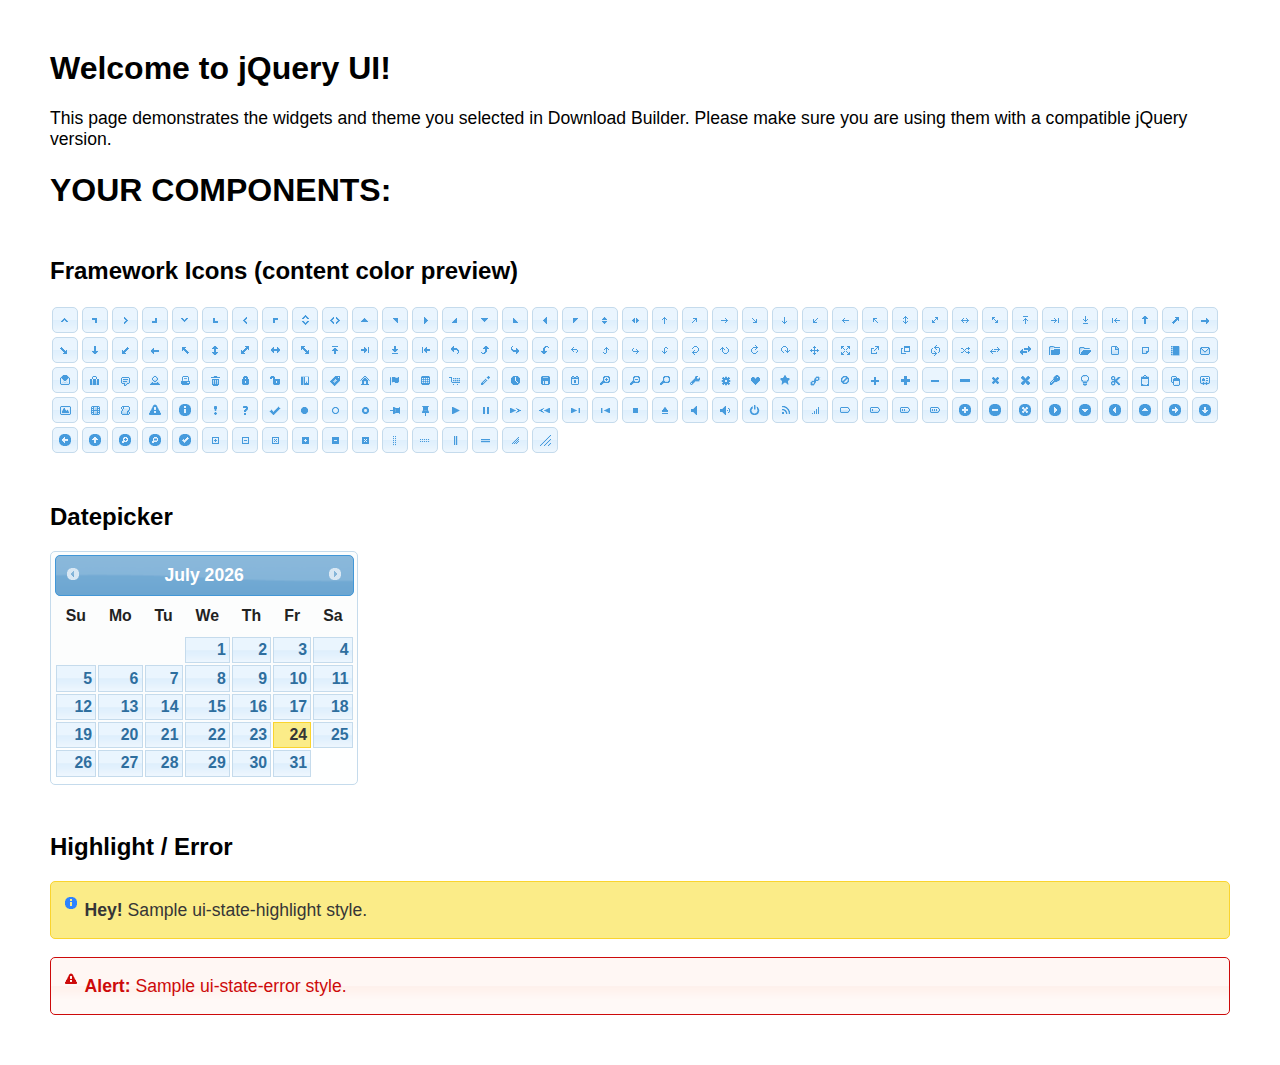
<file: web/ywhy/adminsys/jquery-ui-datepicker/index.html>
<!doctype html>
<html lang="us">
<head>
	<meta charset="utf-8">
	<title>jQuery UI Example Page</title>
	<link href="jquery-ui.css" rel="stylesheet">
	<style>
	body{
		font-family: "Trebuchet MS", sans-serif;
		margin: 50px;
	}
	.demoHeaders {
		margin-top: 2em;
	}
	#dialog-link {
		padding: .4em 1em .4em 20px;
		text-decoration: none;
		position: relative;
	}
	#dialog-link span.ui-icon {
		margin: 0 5px 0 0;
		position: absolute;
		left: .2em;
		top: 50%;
		margin-top: -8px;
	}
	#icons {
		margin: 0;
		padding: 0;
	}
	#icons li {
		margin: 2px;
		position: relative;
		padding: 4px 0;
		cursor: pointer;
		float: left;
		list-style: none;
	}
	#icons span.ui-icon {
		float: left;
		margin: 0 4px;
	}
	.fakewindowcontain .ui-widget-overlay {
		position: absolute;
	}
	select {
		width: 200px;
	}
	</style>
</head>
<body>

<h1>Welcome to jQuery UI!</h1>

<div class="ui-widget">
	<p>This page demonstrates the widgets and theme you selected in Download Builder. Please make sure you are using them with a compatible jQuery version.</p>
</div>

<h1>YOUR COMPONENTS:</h1>
















<h2 class="demoHeaders">Framework Icons (content color preview)</h2>
<ul id="icons" class="ui-widget ui-helper-clearfix">
	<li class="ui-state-default ui-corner-all" title=".ui-icon-caret-1-n"><span class="ui-icon ui-icon-caret-1-n"></span></li>
	<li class="ui-state-default ui-corner-all" title=".ui-icon-caret-1-ne"><span class="ui-icon ui-icon-caret-1-ne"></span></li>
	<li class="ui-state-default ui-corner-all" title=".ui-icon-caret-1-e"><span class="ui-icon ui-icon-caret-1-e"></span></li>
	<li class="ui-state-default ui-corner-all" title=".ui-icon-caret-1-se"><span class="ui-icon ui-icon-caret-1-se"></span></li>
	<li class="ui-state-default ui-corner-all" title=".ui-icon-caret-1-s"><span class="ui-icon ui-icon-caret-1-s"></span></li>
	<li class="ui-state-default ui-corner-all" title=".ui-icon-caret-1-sw"><span class="ui-icon ui-icon-caret-1-sw"></span></li>
	<li class="ui-state-default ui-corner-all" title=".ui-icon-caret-1-w"><span class="ui-icon ui-icon-caret-1-w"></span></li>
	<li class="ui-state-default ui-corner-all" title=".ui-icon-caret-1-nw"><span class="ui-icon ui-icon-caret-1-nw"></span></li>
	<li class="ui-state-default ui-corner-all" title=".ui-icon-caret-2-n-s"><span class="ui-icon ui-icon-caret-2-n-s"></span></li>
	<li class="ui-state-default ui-corner-all" title=".ui-icon-caret-2-e-w"><span class="ui-icon ui-icon-caret-2-e-w"></span></li>
	<li class="ui-state-default ui-corner-all" title=".ui-icon-triangle-1-n"><span class="ui-icon ui-icon-triangle-1-n"></span></li>
	<li class="ui-state-default ui-corner-all" title=".ui-icon-triangle-1-ne"><span class="ui-icon ui-icon-triangle-1-ne"></span></li>
	<li class="ui-state-default ui-corner-all" title=".ui-icon-triangle-1-e"><span class="ui-icon ui-icon-triangle-1-e"></span></li>
	<li class="ui-state-default ui-corner-all" title=".ui-icon-triangle-1-se"><span class="ui-icon ui-icon-triangle-1-se"></span></li>
	<li class="ui-state-default ui-corner-all" title=".ui-icon-triangle-1-s"><span class="ui-icon ui-icon-triangle-1-s"></span></li>
	<li class="ui-state-default ui-corner-all" title=".ui-icon-triangle-1-sw"><span class="ui-icon ui-icon-triangle-1-sw"></span></li>
	<li class="ui-state-default ui-corner-all" title=".ui-icon-triangle-1-w"><span class="ui-icon ui-icon-triangle-1-w"></span></li>
	<li class="ui-state-default ui-corner-all" title=".ui-icon-triangle-1-nw"><span class="ui-icon ui-icon-triangle-1-nw"></span></li>
	<li class="ui-state-default ui-corner-all" title=".ui-icon-triangle-2-n-s"><span class="ui-icon ui-icon-triangle-2-n-s"></span></li>
	<li class="ui-state-default ui-corner-all" title=".ui-icon-triangle-2-e-w"><span class="ui-icon ui-icon-triangle-2-e-w"></span></li>
	<li class="ui-state-default ui-corner-all" title=".ui-icon-arrow-1-n"><span class="ui-icon ui-icon-arrow-1-n"></span></li>
	<li class="ui-state-default ui-corner-all" title=".ui-icon-arrow-1-ne"><span class="ui-icon ui-icon-arrow-1-ne"></span></li>
	<li class="ui-state-default ui-corner-all" title=".ui-icon-arrow-1-e"><span class="ui-icon ui-icon-arrow-1-e"></span></li>
	<li class="ui-state-default ui-corner-all" title=".ui-icon-arrow-1-se"><span class="ui-icon ui-icon-arrow-1-se"></span></li>
	<li class="ui-state-default ui-corner-all" title=".ui-icon-arrow-1-s"><span class="ui-icon ui-icon-arrow-1-s"></span></li>
	<li class="ui-state-default ui-corner-all" title=".ui-icon-arrow-1-sw"><span class="ui-icon ui-icon-arrow-1-sw"></span></li>
	<li class="ui-state-default ui-corner-all" title=".ui-icon-arrow-1-w"><span class="ui-icon ui-icon-arrow-1-w"></span></li>
	<li class="ui-state-default ui-corner-all" title=".ui-icon-arrow-1-nw"><span class="ui-icon ui-icon-arrow-1-nw"></span></li>
	<li class="ui-state-default ui-corner-all" title=".ui-icon-arrow-2-n-s"><span class="ui-icon ui-icon-arrow-2-n-s"></span></li>
	<li class="ui-state-default ui-corner-all" title=".ui-icon-arrow-2-ne-sw"><span class="ui-icon ui-icon-arrow-2-ne-sw"></span></li>
	<li class="ui-state-default ui-corner-all" title=".ui-icon-arrow-2-e-w"><span class="ui-icon ui-icon-arrow-2-e-w"></span></li>
	<li class="ui-state-default ui-corner-all" title=".ui-icon-arrow-2-se-nw"><span class="ui-icon ui-icon-arrow-2-se-nw"></span></li>
	<li class="ui-state-default ui-corner-all" title=".ui-icon-arrowstop-1-n"><span class="ui-icon ui-icon-arrowstop-1-n"></span></li>
	<li class="ui-state-default ui-corner-all" title=".ui-icon-arrowstop-1-e"><span class="ui-icon ui-icon-arrowstop-1-e"></span></li>
	<li class="ui-state-default ui-corner-all" title=".ui-icon-arrowstop-1-s"><span class="ui-icon ui-icon-arrowstop-1-s"></span></li>
	<li class="ui-state-default ui-corner-all" title=".ui-icon-arrowstop-1-w"><span class="ui-icon ui-icon-arrowstop-1-w"></span></li>
	<li class="ui-state-default ui-corner-all" title=".ui-icon-arrowthick-1-n"><span class="ui-icon ui-icon-arrowthick-1-n"></span></li>
	<li class="ui-state-default ui-corner-all" title=".ui-icon-arrowthick-1-ne"><span class="ui-icon ui-icon-arrowthick-1-ne"></span></li>
	<li class="ui-state-default ui-corner-all" title=".ui-icon-arrowthick-1-e"><span class="ui-icon ui-icon-arrowthick-1-e"></span></li>
	<li class="ui-state-default ui-corner-all" title=".ui-icon-arrowthick-1-se"><span class="ui-icon ui-icon-arrowthick-1-se"></span></li>
	<li class="ui-state-default ui-corner-all" title=".ui-icon-arrowthick-1-s"><span class="ui-icon ui-icon-arrowthick-1-s"></span></li>
	<li class="ui-state-default ui-corner-all" title=".ui-icon-arrowthick-1-sw"><span class="ui-icon ui-icon-arrowthick-1-sw"></span></li>
	<li class="ui-state-default ui-corner-all" title=".ui-icon-arrowthick-1-w"><span class="ui-icon ui-icon-arrowthick-1-w"></span></li>
	<li class="ui-state-default ui-corner-all" title=".ui-icon-arrowthick-1-nw"><span class="ui-icon ui-icon-arrowthick-1-nw"></span></li>
	<li class="ui-state-default ui-corner-all" title=".ui-icon-arrowthick-2-n-s"><span class="ui-icon ui-icon-arrowthick-2-n-s"></span></li>
	<li class="ui-state-default ui-corner-all" title=".ui-icon-arrowthick-2-ne-sw"><span class="ui-icon ui-icon-arrowthick-2-ne-sw"></span></li>
	<li class="ui-state-default ui-corner-all" title=".ui-icon-arrowthick-2-e-w"><span class="ui-icon ui-icon-arrowthick-2-e-w"></span></li>
	<li class="ui-state-default ui-corner-all" title=".ui-icon-arrowthick-2-se-nw"><span class="ui-icon ui-icon-arrowthick-2-se-nw"></span></li>
	<li class="ui-state-default ui-corner-all" title=".ui-icon-arrowthickstop-1-n"><span class="ui-icon ui-icon-arrowthickstop-1-n"></span></li>
	<li class="ui-state-default ui-corner-all" title=".ui-icon-arrowthickstop-1-e"><span class="ui-icon ui-icon-arrowthickstop-1-e"></span></li>
	<li class="ui-state-default ui-corner-all" title=".ui-icon-arrowthickstop-1-s"><span class="ui-icon ui-icon-arrowthickstop-1-s"></span></li>
	<li class="ui-state-default ui-corner-all" title=".ui-icon-arrowthickstop-1-w"><span class="ui-icon ui-icon-arrowthickstop-1-w"></span></li>
	<li class="ui-state-default ui-corner-all" title=".ui-icon-arrowreturnthick-1-w"><span class="ui-icon ui-icon-arrowreturnthick-1-w"></span></li>
	<li class="ui-state-default ui-corner-all" title=".ui-icon-arrowreturnthick-1-n"><span class="ui-icon ui-icon-arrowreturnthick-1-n"></span></li>
	<li class="ui-state-default ui-corner-all" title=".ui-icon-arrowreturnthick-1-e"><span class="ui-icon ui-icon-arrowreturnthick-1-e"></span></li>
	<li class="ui-state-default ui-corner-all" title=".ui-icon-arrowreturnthick-1-s"><span class="ui-icon ui-icon-arrowreturnthick-1-s"></span></li>
	<li class="ui-state-default ui-corner-all" title=".ui-icon-arrowreturn-1-w"><span class="ui-icon ui-icon-arrowreturn-1-w"></span></li>
	<li class="ui-state-default ui-corner-all" title=".ui-icon-arrowreturn-1-n"><span class="ui-icon ui-icon-arrowreturn-1-n"></span></li>
	<li class="ui-state-default ui-corner-all" title=".ui-icon-arrowreturn-1-e"><span class="ui-icon ui-icon-arrowreturn-1-e"></span></li>
	<li class="ui-state-default ui-corner-all" title=".ui-icon-arrowreturn-1-s"><span class="ui-icon ui-icon-arrowreturn-1-s"></span></li>
	<li class="ui-state-default ui-corner-all" title=".ui-icon-arrowrefresh-1-w"><span class="ui-icon ui-icon-arrowrefresh-1-w"></span></li>
	<li class="ui-state-default ui-corner-all" title=".ui-icon-arrowrefresh-1-n"><span class="ui-icon ui-icon-arrowrefresh-1-n"></span></li>
	<li class="ui-state-default ui-corner-all" title=".ui-icon-arrowrefresh-1-e"><span class="ui-icon ui-icon-arrowrefresh-1-e"></span></li>
	<li class="ui-state-default ui-corner-all" title=".ui-icon-arrowrefresh-1-s"><span class="ui-icon ui-icon-arrowrefresh-1-s"></span></li>
	<li class="ui-state-default ui-corner-all" title=".ui-icon-arrow-4"><span class="ui-icon ui-icon-arrow-4"></span></li>
	<li class="ui-state-default ui-corner-all" title=".ui-icon-arrow-4-diag"><span class="ui-icon ui-icon-arrow-4-diag"></span></li>
	<li class="ui-state-default ui-corner-all" title=".ui-icon-extlink"><span class="ui-icon ui-icon-extlink"></span></li>
	<li class="ui-state-default ui-corner-all" title=".ui-icon-newwin"><span class="ui-icon ui-icon-newwin"></span></li>
	<li class="ui-state-default ui-corner-all" title=".ui-icon-refresh"><span class="ui-icon ui-icon-refresh"></span></li>
	<li class="ui-state-default ui-corner-all" title=".ui-icon-shuffle"><span class="ui-icon ui-icon-shuffle"></span></li>
	<li class="ui-state-default ui-corner-all" title=".ui-icon-transfer-e-w"><span class="ui-icon ui-icon-transfer-e-w"></span></li>
	<li class="ui-state-default ui-corner-all" title=".ui-icon-transferthick-e-w"><span class="ui-icon ui-icon-transferthick-e-w"></span></li>
	<li class="ui-state-default ui-corner-all" title=".ui-icon-folder-collapsed"><span class="ui-icon ui-icon-folder-collapsed"></span></li>
	<li class="ui-state-default ui-corner-all" title=".ui-icon-folder-open"><span class="ui-icon ui-icon-folder-open"></span></li>
	<li class="ui-state-default ui-corner-all" title=".ui-icon-document"><span class="ui-icon ui-icon-document"></span></li>
	<li class="ui-state-default ui-corner-all" title=".ui-icon-document-b"><span class="ui-icon ui-icon-document-b"></span></li>
	<li class="ui-state-default ui-corner-all" title=".ui-icon-note"><span class="ui-icon ui-icon-note"></span></li>
	<li class="ui-state-default ui-corner-all" title=".ui-icon-mail-closed"><span class="ui-icon ui-icon-mail-closed"></span></li>
	<li class="ui-state-default ui-corner-all" title=".ui-icon-mail-open"><span class="ui-icon ui-icon-mail-open"></span></li>
	<li class="ui-state-default ui-corner-all" title=".ui-icon-suitcase"><span class="ui-icon ui-icon-suitcase"></span></li>
	<li class="ui-state-default ui-corner-all" title=".ui-icon-comment"><span class="ui-icon ui-icon-comment"></span></li>
	<li class="ui-state-default ui-corner-all" title=".ui-icon-person"><span class="ui-icon ui-icon-person"></span></li>
	<li class="ui-state-default ui-corner-all" title=".ui-icon-print"><span class="ui-icon ui-icon-print"></span></li>
	<li class="ui-state-default ui-corner-all" title=".ui-icon-trash"><span class="ui-icon ui-icon-trash"></span></li>
	<li class="ui-state-default ui-corner-all" title=".ui-icon-locked"><span class="ui-icon ui-icon-locked"></span></li>
	<li class="ui-state-default ui-corner-all" title=".ui-icon-unlocked"><span class="ui-icon ui-icon-unlocked"></span></li>
	<li class="ui-state-default ui-corner-all" title=".ui-icon-bookmark"><span class="ui-icon ui-icon-bookmark"></span></li>
	<li class="ui-state-default ui-corner-all" title=".ui-icon-tag"><span class="ui-icon ui-icon-tag"></span></li>
	<li class="ui-state-default ui-corner-all" title=".ui-icon-home"><span class="ui-icon ui-icon-home"></span></li>
	<li class="ui-state-default ui-corner-all" title=".ui-icon-flag"><span class="ui-icon ui-icon-flag"></span></li>
	<li class="ui-state-default ui-corner-all" title=".ui-icon-calculator"><span class="ui-icon ui-icon-calculator"></span></li>
	<li class="ui-state-default ui-corner-all" title=".ui-icon-cart"><span class="ui-icon ui-icon-cart"></span></li>
	<li class="ui-state-default ui-corner-all" title=".ui-icon-pencil"><span class="ui-icon ui-icon-pencil"></span></li>
	<li class="ui-state-default ui-corner-all" title=".ui-icon-clock"><span class="ui-icon ui-icon-clock"></span></li>
	<li class="ui-state-default ui-corner-all" title=".ui-icon-disk"><span class="ui-icon ui-icon-disk"></span></li>
	<li class="ui-state-default ui-corner-all" title=".ui-icon-calendar"><span class="ui-icon ui-icon-calendar"></span></li>
	<li class="ui-state-default ui-corner-all" title=".ui-icon-zoomin"><span class="ui-icon ui-icon-zoomin"></span></li>
	<li class="ui-state-default ui-corner-all" title=".ui-icon-zoomout"><span class="ui-icon ui-icon-zoomout"></span></li>
	<li class="ui-state-default ui-corner-all" title=".ui-icon-search"><span class="ui-icon ui-icon-search"></span></li>
	<li class="ui-state-default ui-corner-all" title=".ui-icon-wrench"><span class="ui-icon ui-icon-wrench"></span></li>
	<li class="ui-state-default ui-corner-all" title=".ui-icon-gear"><span class="ui-icon ui-icon-gear"></span></li>
	<li class="ui-state-default ui-corner-all" title=".ui-icon-heart"><span class="ui-icon ui-icon-heart"></span></li>
	<li class="ui-state-default ui-corner-all" title=".ui-icon-star"><span class="ui-icon ui-icon-star"></span></li>
	<li class="ui-state-default ui-corner-all" title=".ui-icon-link"><span class="ui-icon ui-icon-link"></span></li>
	<li class="ui-state-default ui-corner-all" title=".ui-icon-cancel"><span class="ui-icon ui-icon-cancel"></span></li>
	<li class="ui-state-default ui-corner-all" title=".ui-icon-plus"><span class="ui-icon ui-icon-plus"></span></li>
	<li class="ui-state-default ui-corner-all" title=".ui-icon-plusthick"><span class="ui-icon ui-icon-plusthick"></span></li>
	<li class="ui-state-default ui-corner-all" title=".ui-icon-minus"><span class="ui-icon ui-icon-minus"></span></li>
	<li class="ui-state-default ui-corner-all" title=".ui-icon-minusthick"><span class="ui-icon ui-icon-minusthick"></span></li>
	<li class="ui-state-default ui-corner-all" title=".ui-icon-close"><span class="ui-icon ui-icon-close"></span></li>
	<li class="ui-state-default ui-corner-all" title=".ui-icon-closethick"><span class="ui-icon ui-icon-closethick"></span></li>
	<li class="ui-state-default ui-corner-all" title=".ui-icon-key"><span class="ui-icon ui-icon-key"></span></li>
	<li class="ui-state-default ui-corner-all" title=".ui-icon-lightbulb"><span class="ui-icon ui-icon-lightbulb"></span></li>
	<li class="ui-state-default ui-corner-all" title=".ui-icon-scissors"><span class="ui-icon ui-icon-scissors"></span></li>
	<li class="ui-state-default ui-corner-all" title=".ui-icon-clipboard"><span class="ui-icon ui-icon-clipboard"></span></li>
	<li class="ui-state-default ui-corner-all" title=".ui-icon-copy"><span class="ui-icon ui-icon-copy"></span></li>
	<li class="ui-state-default ui-corner-all" title=".ui-icon-contact"><span class="ui-icon ui-icon-contact"></span></li>
	<li class="ui-state-default ui-corner-all" title=".ui-icon-image"><span class="ui-icon ui-icon-image"></span></li>
	<li class="ui-state-default ui-corner-all" title=".ui-icon-video"><span class="ui-icon ui-icon-video"></span></li>
	<li class="ui-state-default ui-corner-all" title=".ui-icon-script"><span class="ui-icon ui-icon-script"></span></li>
	<li class="ui-state-default ui-corner-all" title=".ui-icon-alert"><span class="ui-icon ui-icon-alert"></span></li>
	<li class="ui-state-default ui-corner-all" title=".ui-icon-info"><span class="ui-icon ui-icon-info"></span></li>
	<li class="ui-state-default ui-corner-all" title=".ui-icon-notice"><span class="ui-icon ui-icon-notice"></span></li>
	<li class="ui-state-default ui-corner-all" title=".ui-icon-help"><span class="ui-icon ui-icon-help"></span></li>
	<li class="ui-state-default ui-corner-all" title=".ui-icon-check"><span class="ui-icon ui-icon-check"></span></li>
	<li class="ui-state-default ui-corner-all" title=".ui-icon-bullet"><span class="ui-icon ui-icon-bullet"></span></li>
	<li class="ui-state-default ui-corner-all" title=".ui-icon-radio-off"><span class="ui-icon ui-icon-radio-off"></span></li>
	<li class="ui-state-default ui-corner-all" title=".ui-icon-radio-on"><span class="ui-icon ui-icon-radio-on"></span></li>
	<li class="ui-state-default ui-corner-all" title=".ui-icon-pin-w"><span class="ui-icon ui-icon-pin-w"></span></li>
	<li class="ui-state-default ui-corner-all" title=".ui-icon-pin-s"><span class="ui-icon ui-icon-pin-s"></span></li>
	<li class="ui-state-default ui-corner-all" title=".ui-icon-play"><span class="ui-icon ui-icon-play"></span></li>
	<li class="ui-state-default ui-corner-all" title=".ui-icon-pause"><span class="ui-icon ui-icon-pause"></span></li>
	<li class="ui-state-default ui-corner-all" title=".ui-icon-seek-next"><span class="ui-icon ui-icon-seek-next"></span></li>
	<li class="ui-state-default ui-corner-all" title=".ui-icon-seek-prev"><span class="ui-icon ui-icon-seek-prev"></span></li>
	<li class="ui-state-default ui-corner-all" title=".ui-icon-seek-end"><span class="ui-icon ui-icon-seek-end"></span></li>
	<li class="ui-state-default ui-corner-all" title=".ui-icon-seek-first"><span class="ui-icon ui-icon-seek-first"></span></li>
	<li class="ui-state-default ui-corner-all" title=".ui-icon-stop"><span class="ui-icon ui-icon-stop"></span></li>
	<li class="ui-state-default ui-corner-all" title=".ui-icon-eject"><span class="ui-icon ui-icon-eject"></span></li>
	<li class="ui-state-default ui-corner-all" title=".ui-icon-volume-off"><span class="ui-icon ui-icon-volume-off"></span></li>
	<li class="ui-state-default ui-corner-all" title=".ui-icon-volume-on"><span class="ui-icon ui-icon-volume-on"></span></li>
	<li class="ui-state-default ui-corner-all" title=".ui-icon-power"><span class="ui-icon ui-icon-power"></span></li>
	<li class="ui-state-default ui-corner-all" title=".ui-icon-signal-diag"><span class="ui-icon ui-icon-signal-diag"></span></li>
	<li class="ui-state-default ui-corner-all" title=".ui-icon-signal"><span class="ui-icon ui-icon-signal"></span></li>
	<li class="ui-state-default ui-corner-all" title=".ui-icon-battery-0"><span class="ui-icon ui-icon-battery-0"></span></li>
	<li class="ui-state-default ui-corner-all" title=".ui-icon-battery-1"><span class="ui-icon ui-icon-battery-1"></span></li>
	<li class="ui-state-default ui-corner-all" title=".ui-icon-battery-2"><span class="ui-icon ui-icon-battery-2"></span></li>
	<li class="ui-state-default ui-corner-all" title=".ui-icon-battery-3"><span class="ui-icon ui-icon-battery-3"></span></li>
	<li class="ui-state-default ui-corner-all" title=".ui-icon-circle-plus"><span class="ui-icon ui-icon-circle-plus"></span></li>
	<li class="ui-state-default ui-corner-all" title=".ui-icon-circle-minus"><span class="ui-icon ui-icon-circle-minus"></span></li>
	<li class="ui-state-default ui-corner-all" title=".ui-icon-circle-close"><span class="ui-icon ui-icon-circle-close"></span></li>
	<li class="ui-state-default ui-corner-all" title=".ui-icon-circle-triangle-e"><span class="ui-icon ui-icon-circle-triangle-e"></span></li>
	<li class="ui-state-default ui-corner-all" title=".ui-icon-circle-triangle-s"><span class="ui-icon ui-icon-circle-triangle-s"></span></li>
	<li class="ui-state-default ui-corner-all" title=".ui-icon-circle-triangle-w"><span class="ui-icon ui-icon-circle-triangle-w"></span></li>
	<li class="ui-state-default ui-corner-all" title=".ui-icon-circle-triangle-n"><span class="ui-icon ui-icon-circle-triangle-n"></span></li>
	<li class="ui-state-default ui-corner-all" title=".ui-icon-circle-arrow-e"><span class="ui-icon ui-icon-circle-arrow-e"></span></li>
	<li class="ui-state-default ui-corner-all" title=".ui-icon-circle-arrow-s"><span class="ui-icon ui-icon-circle-arrow-s"></span></li>
	<li class="ui-state-default ui-corner-all" title=".ui-icon-circle-arrow-w"><span class="ui-icon ui-icon-circle-arrow-w"></span></li>
	<li class="ui-state-default ui-corner-all" title=".ui-icon-circle-arrow-n"><span class="ui-icon ui-icon-circle-arrow-n"></span></li>
	<li class="ui-state-default ui-corner-all" title=".ui-icon-circle-zoomin"><span class="ui-icon ui-icon-circle-zoomin"></span></li>
	<li class="ui-state-default ui-corner-all" title=".ui-icon-circle-zoomout"><span class="ui-icon ui-icon-circle-zoomout"></span></li>
	<li class="ui-state-default ui-corner-all" title=".ui-icon-circle-check"><span class="ui-icon ui-icon-circle-check"></span></li>
	<li class="ui-state-default ui-corner-all" title=".ui-icon-circlesmall-plus"><span class="ui-icon ui-icon-circlesmall-plus"></span></li>
	<li class="ui-state-default ui-corner-all" title=".ui-icon-circlesmall-minus"><span class="ui-icon ui-icon-circlesmall-minus"></span></li>
	<li class="ui-state-default ui-corner-all" title=".ui-icon-circlesmall-close"><span class="ui-icon ui-icon-circlesmall-close"></span></li>
	<li class="ui-state-default ui-corner-all" title=".ui-icon-squaresmall-plus"><span class="ui-icon ui-icon-squaresmall-plus"></span></li>
	<li class="ui-state-default ui-corner-all" title=".ui-icon-squaresmall-minus"><span class="ui-icon ui-icon-squaresmall-minus"></span></li>
	<li class="ui-state-default ui-corner-all" title=".ui-icon-squaresmall-close"><span class="ui-icon ui-icon-squaresmall-close"></span></li>
	<li class="ui-state-default ui-corner-all" title=".ui-icon-grip-dotted-vertical"><span class="ui-icon ui-icon-grip-dotted-vertical"></span></li>
	<li class="ui-state-default ui-corner-all" title=".ui-icon-grip-dotted-horizontal"><span class="ui-icon ui-icon-grip-dotted-horizontal"></span></li>
	<li class="ui-state-default ui-corner-all" title=".ui-icon-grip-solid-vertical"><span class="ui-icon ui-icon-grip-solid-vertical"></span></li>
	<li class="ui-state-default ui-corner-all" title=".ui-icon-grip-solid-horizontal"><span class="ui-icon ui-icon-grip-solid-horizontal"></span></li>
	<li class="ui-state-default ui-corner-all" title=".ui-icon-gripsmall-diagonal-se"><span class="ui-icon ui-icon-gripsmall-diagonal-se"></span></li>
	<li class="ui-state-default ui-corner-all" title=".ui-icon-grip-diagonal-se"><span class="ui-icon ui-icon-grip-diagonal-se"></span></li>
</ul>




<!-- Datepicker -->
<h2 class="demoHeaders">Datepicker</h2>
<div id="datepicker"></div>












<!-- Highlight / Error -->
<h2 class="demoHeaders">Highlight / Error</h2>
<div class="ui-widget">
	<div class="ui-state-highlight ui-corner-all" style="margin-top: 20px; padding: 0 .7em;">
		<p><span class="ui-icon ui-icon-info" style="float: left; margin-right: .3em;"></span>
		<strong>Hey!</strong> Sample ui-state-highlight style.</p>
	</div>
</div>
<br>
<div class="ui-widget">
	<div class="ui-state-error ui-corner-all" style="padding: 0 .7em;">
		<p><span class="ui-icon ui-icon-alert" style="float: left; margin-right: .3em;"></span>
		<strong>Alert:</strong> Sample ui-state-error style.</p>
	</div>
</div>

<script src="external/jquery/jquery.js"></script>
<script src="jquery-ui.js"></script>
<script>















$( "#datepicker" ).datepicker({
	inline: true
});














// Hover states on the static widgets
$( "#dialog-link, #icons li" ).hover(
	function() {
		$( this ).addClass( "ui-state-hover" );
	},
	function() {
		$( this ).removeClass( "ui-state-hover" );
	}
);
</script>
</body>
</html>
</file>
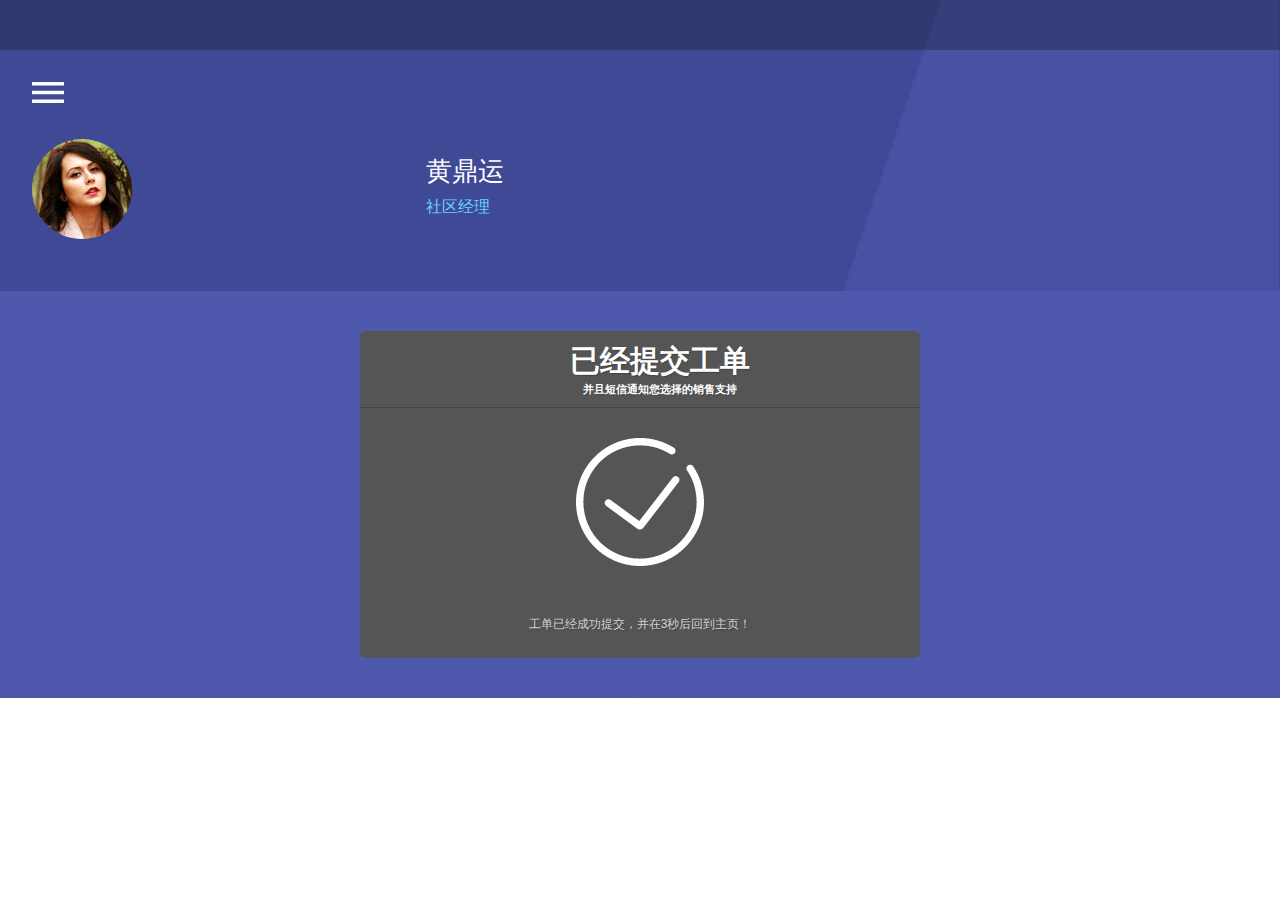
<file: web/ywhy/success.html>
<!DOCTYPE html>
<html>
<head>
<title>提交成功</title>
<!--Custom Theme files-->
<meta name="viewport" content="width=device-width, initial-scale=1">
<meta http-equiv="Content-Type" content="text/html; charset=utf-8" />
<meta name="keywords" content="" />
<script type="application/x-javascript"> addEventListener("load", function() { setTimeout(hideURLbar, 0); }, false); function hideURLbar(){ window.scrollTo(0,1); } </script>
<!-- Custom Theme files -->
<link href="css/style.css" rel="stylesheet" type="text/css" media="all" />


<link rel="stylesheet" id="templatecss" type="text/css" href="css/dark-matter.css">
<link type="text/css" rel="stylesheet" href="css/jquery.mmenu.all.css?v=5.4.4" />
<!--//web-fonts-->
<!-- js -->
<script src="js/jquery-1.11.1.min.js"></script> 
<script type="text/javascript" src="js/jquery.mmenu.min.all.js?v=5.4.4"></script>
	<script type="text/javascript">
        var t = null;
        t = setTimeout(time,1000);
        function time()
        {
            clearTimeout(t);//清除定时器
            dt = new Date();
            var h=dt.getHours();//获取时
            var m=dt.getMinutes();//获取分
            var s=dt.getSeconds();//获取秒
            document.getElementById("showTime").innerHTML = "系统时间 "+h+":"+m+":"+s;
            t = setTimeout(time,1000); //设定定时器，循环运行
        }
	</script>
<!-- //js -->
<!-- chart -->
<script src="js/Chart.js"></script>
	<script src="js/submitorder.js"></script>
<!-- //chart -->
</head>
<body>
	<!-- main -->
	<div  class=" mm-wrapper"  id="page">
		<!--mobile-slider-->
			<div class="banner">
				<div class="header-top">
					<ul>
						<li id="showTime"></li>
					</ul>
				</div>
				<div class="banner-text">
					<section class="ac-container">
						<div class="menu">
							<input id="ac-5" name="accordion-1" type="checkbox" />
							<label for="ac-5"><img src="images/menu-icon.png" alt=""/></label>
							<article class="ac-medium">
								<ul class="nav">
									<li><a href="onwayorder.jsp">主页</a></li>
									<li><a onclick="logOut()" href="#">退出登录</a></li>
								</ul>
							</article>
						</div>
					</section>
					<div class="title">
						<div class="title-left">
							<img src="images/img1.jpg" alt=""/>
						</div>
						<div class="title-right">
							<h2>黄鼎运 </h2>
							<h6>社区经理</h6>
						</div>
						<div class="clear"> </div>
					</div>
				</div>
			</div>
			<div class="profile-slider">
				<script>
					// You can also use "$(window).load(function() {"
					$(function () {
					  // Slideshow 4
					  $("#slider4").responsiveSlides({
							auto: true,
							pager:true,
							nav:false,
							speed: 400,
							namespace: "callbacks"
							  });

							});
				</script>
				<div class="callbacks_container">
				
	<form action="" method="post" class="dark-matter">
		<center><h1>已经提交工单
			<span>并且短信通知您选择的销售支持</span>
		</h1></center>
		<label>
			<img src="img/success.png">
		</label><br><br><br>
		<label>
			工单已经成功提交，并在3秒后回到主页！
		</label>
		
	</form>
					
					<div class="clear"> </div>
					<script src="js/responsiveslides.min.js"></script>
						 
				</div>
			
			</div>
		
		<!--//mobile-slider-->
	</div>			
</body>
</html>
</file>
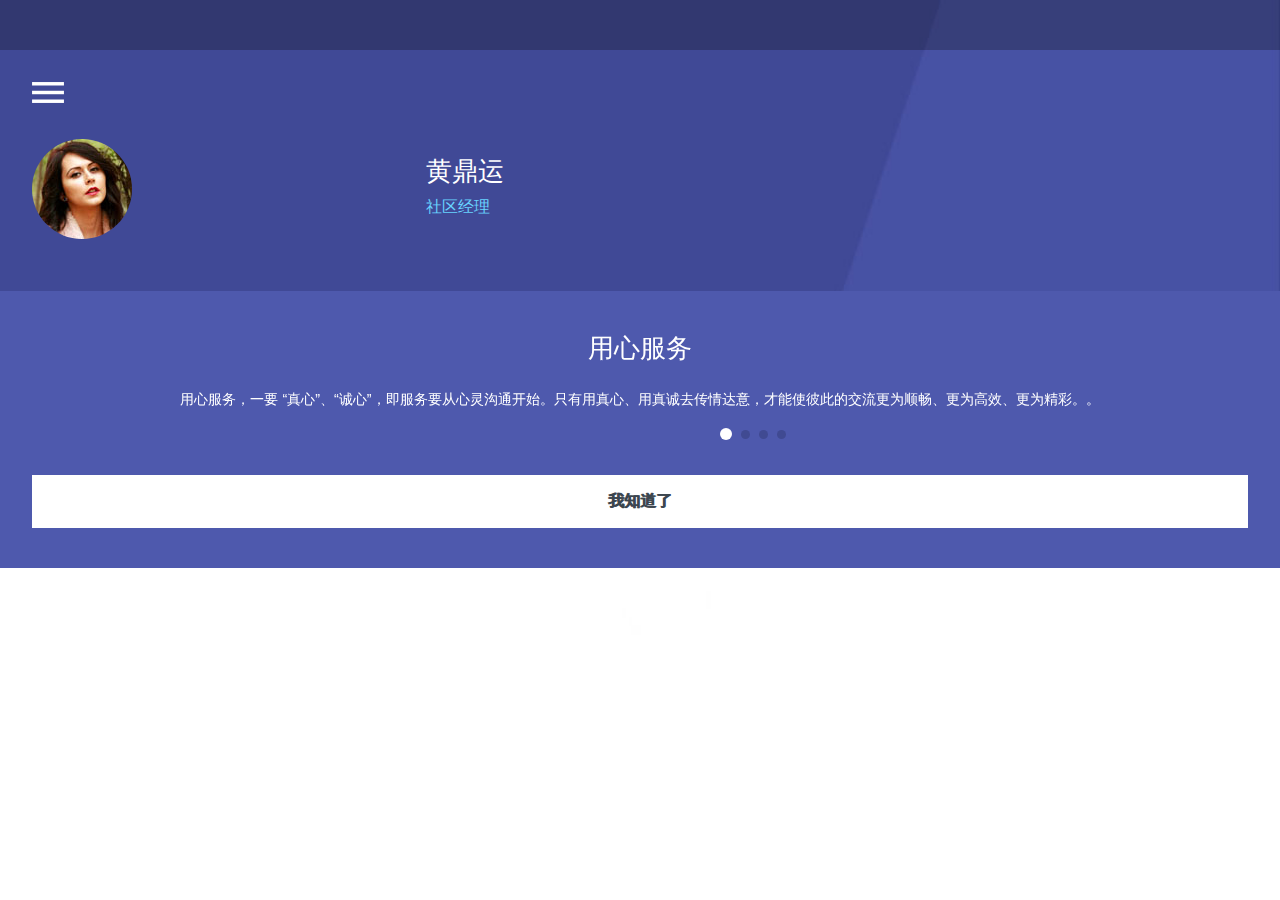
<file: web/ywhy/yd.html>
<!DOCTYPE html>
<html>
<head>
<title>发单引导</title>
<!--Custom Theme files-->
<meta name="viewport" content="width=device-width, initial-scale=1">
<meta http-equiv="Content-Type" content="text/html; charset=utf-8" />
<meta name="keywords" content="" />
<script type="application/x-javascript"> addEventListener("load", function() { setTimeout(hideURLbar, 0); }, false); function hideURLbar(){ window.scrollTo(0,1); } </script>
<!-- Custom Theme files -->
<link href="css/style.css" rel="stylesheet" type="text/css" media="all" />

<link type="text/css" rel="stylesheet" href="css/jquery.mmenu.all.css?v=5.4.4" />
<!--//web-fonts-->
<!-- js -->
<script src="js/jquery-1.11.1.min.js"></script> 
<script type="text/javascript" src="js/jquery.mmenu.min.all.js?v=5.4.4"></script>
<script src="js/submitorder.js"></script>
<!-- //js -->
<!-- chart -->
<script src="js/Chart.js"></script>
	<script type="text/javascript">
        var t = null;
        t = setTimeout(time,1000);
        function time()
        {
            clearTimeout(t);//清除定时器
            dt = new Date();
            var h=dt.getHours();//获取时
            var m=dt.getMinutes();//获取分
            var s=dt.getSeconds();//获取秒
            document.getElementById("showTime").innerHTML = "系统时间 "+h+":"+m+":"+s;
            t = setTimeout(time,1000); //设定定时器，循环运行
        }
	</script>
<!-- //chart -->
</head>
<body>
	<!-- main -->
	<div  class=" mm-wrapper"  id="page">
		<!--mobile-slider-->
			<div class="banner">
				<div class="header-top">
					<ul>
						<li id="showTime"></li>
					</ul>
				</div>
				<div class="banner-text">
					<section class="ac-container">
						<div class="menu">
							<input id="ac-5" name="accordion-1" type="checkbox" />
							<label for="ac-5"><img src="images/menu-icon.png" alt=""/></label>
							<article class="ac-medium">
								<ul class="nav">
									<li><a href="ownpage.jsp">主页</a></li>
									<li><a onclick="logOut()" href="#">退出登录</a></li>
								</ul>
							</article>
						</div>
					</section>
					<div class="title">
						<div class="title-left">
							<img src="images/img1.jpg" alt=""/>
						</div>
						<div class="title-right">
							<h2>黄鼎运 </h2>
							<h6>社区经理</h6>
						</div>
						<div class="clear"> </div>
					</div>
				</div>
			</div>
			<div class="profile-slider">
				<script>
					// You can also use "$(window).load(function() {"
					$(function () {
					  // Slideshow 4
					  $("#slider4").responsiveSlides({
							auto: true,
							pager:true,
							nav:false,
							speed: 400,
							namespace: "callbacks"
							  });

							});
				</script>
				<div class="callbacks_container">
					<ul class="rslides" id="slider4">
						<li>
							<div class="slider-text">
								<h3>用心服务</h3>
								<p>用心服务，一要 “真心”、“诚心”，即服务要从心灵沟通开始。只有用真心、用真诚去传情达意，才能使彼此的交流更为顺畅、更为高效、更为精彩。。</p>
							</div>
						</li>
						<li>
							<div class="slider-text">
								<h3>挖掘需求</h3>
								<p>潜在需求是指消费者虽然有明确意识的欲望，但由于种种原因还没有明确的显示出来的需求，一旦条件成熟，潜在需求就转化为显现需求，为企业提供无穷的商机。 </p>
							</div>
						</li>
						<li>
							<div class="slider-text">
								<h3>精准营销</h3>
								<p>深度洞察用户，挖掘用户潜在需求，是精准营销的根本。 </p>
							</div>
						</li>
						<li>
							<div class="slider-text">
								<h3>保持跟踪</h3>
								<p>电信本身就是一项旨在从事沟通千千万万人相互之间理解和信任的事业，需时刻与客户保持沟通</p>
							</div>
						</li>
					</ul>
					<div class="clear"> </div>
					<script src="js/responsiveslides.min.js"></script>
						 
				</div>
				<a href="submitorder.jsp" class="skip">我知道了</a>
			</div>
		
		<!--//mobile-slider-->
	</div>			
</body>
</html>
</file>
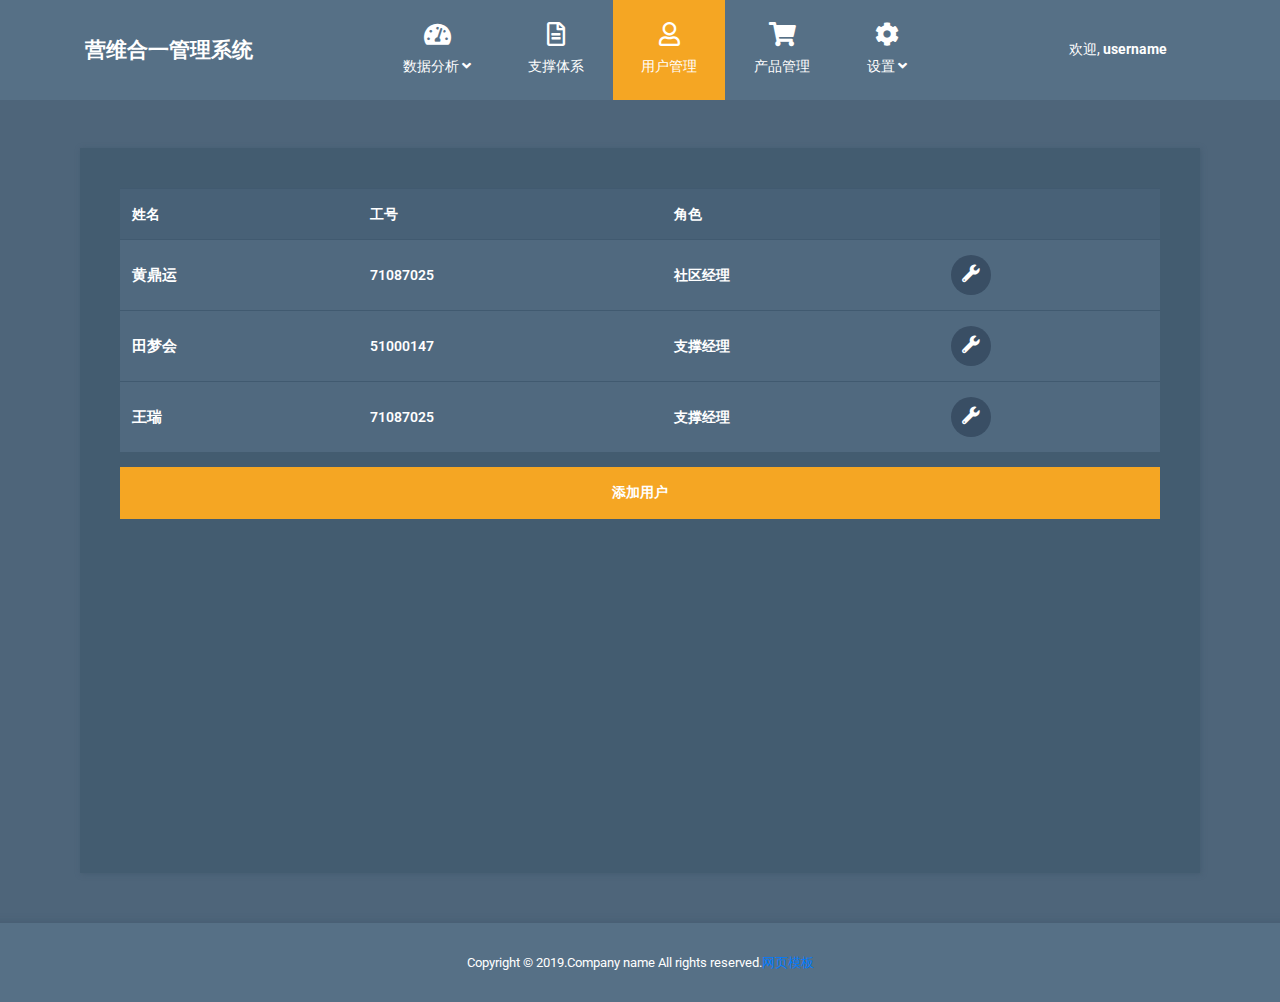
<file: web/ywhy/adminsys/accounts.html>
<!DOCTYPE html>
<html lang="en">
  <head>
    <meta charset="UTF-8" />
    <meta name="viewport" content="width=device-width, initial-scale=1.0" />
    <meta http-equiv="X-UA-Compatible" content="ie=edge" />
    <title></title>
    <link
      rel="stylesheet"
      href="https://fonts.googleapis.com/css?family=Roboto:400,700"
    />
    <!-- https://fonts.google.com/specimen/Roboto -->
    <link rel="stylesheet" href="css/fontawesome.min.css" />
    <!-- https://fontawesome.com/ -->
    <link rel="stylesheet" href="css/bootstrap.min.css" />
    <!-- https://getbootstrap.com/ -->
    <link rel="stylesheet" href="css/templatemo-style.css">
    <!--
	Product Admin CSS Template
	https://templatemo.com/tm-524-product-admin
	-->
  </head>

  <body id="reportsPage">
    <nav class="navbar navbar-expand-xl">
      <div class="container h-100">
        <a class="navbar-brand" href="index.html">
          <h1 class="tm-site-title mb-0">营维合一管理系统</h1>
        </a>
        <button
          class="navbar-toggler ml-auto mr-0"
          type="button"
          data-toggle="collapse"
          data-target="#navbarSupportedContent"
          aria-controls="navbarSupportedContent"
          aria-expanded="false"
          aria-label="Toggle navigation"
        >
          <i class="fas fa-bars tm-nav-icon"></i>
        </button>

        <div class="collapse navbar-collapse" id="navbarSupportedContent">
          <ul class="navbar-nav mx-auto h-100">
            <li class="nav-item dropdown">
              <a
                class="nav-link dropdown-toggle"
                href="#"
                id="navbarDropdown"
                role="button"
                data-toggle="dropdown"
                aria-haspopup="true"
                aria-expanded="false">
                <i class="fas fa-tachometer-alt"></i>
                <span> 数据分析 <i class="fas fa-angle-down"></i> </span>
              </a>
              <div class="dropdown-menu" aria-labelledby="navbarDropdown">
                <a class="dropdown-item" href="#">维护员完成情况</a>
                <a class="dropdown-item" href="#">支撑人员完成情况</a>
              </div>
            </li>
            <li class="nav-item">
              <a class="nav-link " href="products.html">
                 <i class="far fa-file-alt"></i> 支撑体系
              </a>
            </li>
            <li class="nav-item">
              <a class="nav-link active" href="accounts.html">
                 <i class="far fa-user"></i> 用户管理
              </a>
            </li>

            <li class="nav-item">
              <a class="nav-link" href="products.html">
                <i class="fas fa-shopping-cart"></i> 产品管理
              </a>
            </li>
            <li class="nav-item dropdown">
              <a
                class="nav-link dropdown-toggle"
                href="#"
                id="navbarDropdown"
                role="button"
                data-toggle="dropdown"
                aria-haspopup="true"
                aria-expanded="false">
                <i class="fas fa-cog"></i>
                <span> 设置 <i class="fas fa-angle-down"></i> </span>
              </a>
              <div class="dropdown-menu" aria-labelledby="navbarDropdown">
                <a class="dropdown-item" href="#">Profile</a>
                <a class="dropdown-item" href="#">Billing</a>
                <a class="dropdown-item" href="#">Customize</a>
              </div>
            </li>
          </ul>
          <ul class="navbar-nav">
            <li class="nav-item">
              <a class="nav-link d-block" href="login.html">
                欢迎, <b>username</b>
              </a>
            </li>
          </ul>
        </div>
      </div>
    </nav>
    <div class="container mt-5">
      <div class="row tm-content-row">
        <div class="col-sm-12 col-md-12 col-lg-12 col-xl-12 tm-block-col">
          <div class="tm-bg-primary-dark tm-block tm-block-products">
            <div class="tm-product-table-container">
              <table class="table table-hover tm-table-small tm-product-table">
                <thead>
                  <tr>
                    <th scope="col">姓名</th>
                    <th scope="col">工号</th>
                    <th scope="col">角色</th>
                    <th scope="col">&nbsp;</th>
                  </tr>
                </thead>
                <tbody>
                  <tr>
                    <td class="tm-product-name">黄鼎运</td>
                    <td>71087025</td>
                    <td>社区经理</td>
                    <td>
                      <a href="editacc.html" class="tm-product-delete-link">
                        <i class="fa fa-wrench  tm-product-delete-icon" aria-hidden="true"></i>
                      </a>
                    </td>
                  </tr>
                  <tr>
                    <td class="tm-product-name">田梦会</td>
                    <td>51000147</td>
                    <td>支撑经理</td>
                    <td>
                      <a href="editacc.html" class="tm-product-delete-link">
                       <i class="fa fa-wrench  tm-product-delete-icon" aria-hidden="true"></i>
                      </a>
                    </td>
                  </tr>
                  <tr>
                    <td class="tm-product-name">王瑞</td>
                    <td>71087025</td>
                    <td>支撑经理</td>
                    <td>
                      <a href="editacc.html" class="tm-product-delete-link">
                      <i class="fa fa-wrench  tm-product-delete-icon" aria-hidden="true"></i>
                      </a>
                    </td>
                  </tr>
                </tbody>
              </table>
            </div>
            <!-- table container -->
            <a
              href="editacc.html"
              class="btn btn-primary btn-block text-uppercase mb-3">添加用户</a>
          </div>
        </div>
      </div>
    </div>
    <footer class="tm-footer row tm-mt-small">
      <div class="col-12 font-weight-light">
        <p class="text-center text-white mb-0 px-4 small">Copyright &copy; 2019.Company name All rights reserved.<a target="_blank" href="http://sc.chinaz.com/moban/">&#x7F51;&#x9875;&#x6A21;&#x677F;</a></p>
      </div>
    </footer>

    <script src="js/jquery-3.3.1.min.js"></script>
    <!-- https://jquery.com/download/ -->
    <script src="js/bootstrap.min.js"></script>
    <!-- https://getbootstrap.com/ -->
    <script>
      // $(function() {
      //   $(".tm-product-name").on("click", function() {
      //     window.location.href = "edit-product.html";
      //   });
      // });
    </script>
  </body>
</html>
</file>
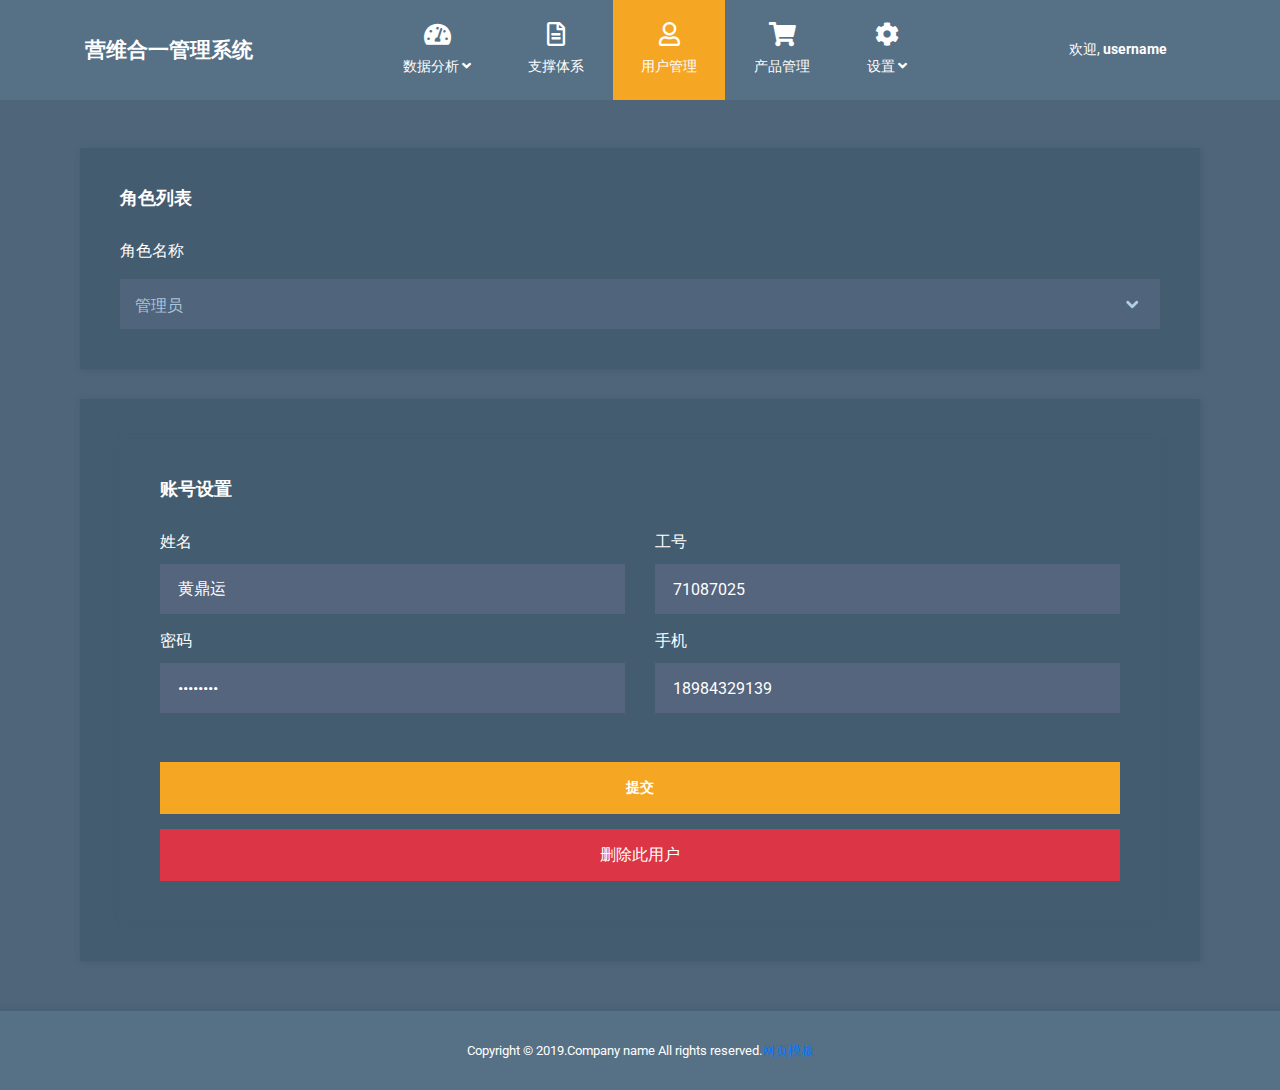
<file: web/ywhy/adminsys/editacc.html>
<!DOCTYPE html>
<html lang="en">
  <head>
    <meta charset="UTF-8" />
    <meta name="viewport" content="width=device-width, initial-scale=1.0" />
    <meta http-equiv="X-UA-Compatible" content="ie=edge" />
    <title>Accounts</title>
    <link
      rel="stylesheet"
      href="https://fonts.googleapis.com/css?family=Roboto:400,700"
    />
    <!-- https://fonts.google.com/specimen/Roboto -->
    <link rel="stylesheet" href="css/fontawesome.min.css" />
    <!-- https://fontawesome.com/ -->
    <link rel="stylesheet" href="css/bootstrap.min.css" />
    <!-- https://getbootstrap.com/ -->
    <link rel="stylesheet" href="css/templatemo-style.css">
    <!--
	Product Admin CSS Template
	https://templatemo.com/tm-524-product-admin
	-->
  </head>

  <body id="reportsPage">
    <div class="" id="home">
      <nav class="navbar navbar-expand-xl">
        <div class="container h-100">
          <a class="navbar-brand" href="index.html">
            <h1 class="tm-site-title mb-0">营维合一管理系统</h1>
          </a>
          <button
            class="navbar-toggler ml-auto mr-0"
            type="button"
            data-toggle="collapse"
            data-target="#navbarSupportedContent"
            aria-controls="navbarSupportedContent"
            aria-expanded="false"
            aria-label="Toggle navigation"
          >
            <i class="fas fa-bars tm-nav-icon"></i>
          </button>

          <div class="collapse navbar-collapse" id="navbarSupportedContent">
            <ul class="navbar-nav mx-auto h-100">
            <li class="nav-item dropdown">
              <a
                class="nav-link dropdown-toggle"
                href="#"
                id="navbarDropdown"
                role="button"
                data-toggle="dropdown"
                aria-haspopup="true"
                aria-expanded="false">
                <i class="fas fa-tachometer-alt"></i>
                <span> 数据分析 <i class="fas fa-angle-down"></i> </span>
              </a>
              <div class="dropdown-menu" aria-labelledby="navbarDropdown">
                <a class="dropdown-item" href="#">维护员完成情况</a>
                <a class="dropdown-item" href="#">支撑人员完成情况</a>
              </div>
            </li>
            <li class="nav-item">
              <a class="nav-link " href="products.html">
                 <i class="far fa-file-alt"></i> 支撑体系
              </a>
            </li>
            <li class="nav-item">
              <a class="nav-link active" href="products.html">
                 <i class="far fa-user"></i> 用户管理
              </a>
            </li>

            <li class="nav-item">
              <a class="nav-link" href="accounts.html">
                <i class="fas fa-shopping-cart"></i> 产品管理
              </a>
            </li>
            <li class="nav-item dropdown">
              <a
                class="nav-link dropdown-toggle"
                href="#"
                id="navbarDropdown"
                role="button"
                data-toggle="dropdown"
                aria-haspopup="true"
                aria-expanded="false">
                <i class="fas fa-cog"></i>
                <span> 设置 <i class="fas fa-angle-down"></i> </span>
              </a>
              <div class="dropdown-menu" aria-labelledby="navbarDropdown">
                <a class="dropdown-item" href="#">Profile</a>
                <a class="dropdown-item" href="#">Billing</a>
                <a class="dropdown-item" href="#">Customize</a>
              </div>
            </li>
          </ul>
            <ul class="navbar-nav">
              <li class="nav-item">
                <a class="nav-link d-block" href="login.html">
                  欢迎, <b>username</b>
                </a>
              </li>
            </ul>
          </div>
        </div>
      </nav>
      <div class="container mt-5">
        <div class="row tm-content-row">
          <div class="col-12 tm-block-col">
            <div class="tm-bg-primary-dark tm-block tm-block-h-auto">
              <h2 class="tm-block-title">角色列表</h2>
              <p class="text-white">角色名称</p>
              <select class="custom-select">
                <option value="0">管理员</option>
                <option value="1">社区经理</option>
                <option value="2">支撑经理</option>
              </select>
            </div>
          </div>
        </div>
        <!-- row -->
        <div class="row tm-content-row">
         <div class="col-12 tm-block-col">
          <div class="tm-bg-primary-dark tm-block tm-block-h-auto">
            <div class="tm-bg-primary-dark tm-block tm-block-settings">
              <h2 class="tm-block-title">账号设置</h2>
              <form action="" class="tm-signup-form row">
                <div class="form-group col-lg-6">
                  <label for="userName">姓名</label>
                  <input
                    id="userName"
                    name="userName"
                    type="text"
                    class="form-control validate"
                    value="黄鼎运"
                  />
                </div>
                <div class="form-group col-lg-6">
                  <label for="userNumber">工号</label>
                  <input
                    id="userNumber"
                    name="userNumber"
                    type="text"
                    class="form-control validate"
                    value="71087025"
                  />
                </div>
                <div class="form-group col-lg-6">
                  <label for="password">密码</label>
                  <input
                    id="password"
                    name="password"
                    type="password"
                    class="form-control validate"
                    value="mike5439"
                  />
                </div>
                
                <div class="form-group col-lg-6">
                  <label for="phone">手机</label>
                  <input
                    id="phone"
                    name="phone"
                    type="tel"
                    class="form-control validate"
                    value="18984329139"
                  />
                </div>
                <div class="form-group col-lg-12">
                  <label class="tm-hide-sm">&nbsp;</label>
                  <button
                    type="submit"
                    class="btn btn-primary btn-block text-uppercase"
                  >
                    提交
                  </button>
                </div>
                <div class="col-12">
                  <button
                    type="submit"
                    class="btn btn-danger btn-block text-uppercase"
                  >
                    删除此用户
                  </button>
                </div>
              </form>
            </div>
          </div>
           </div>
        </div>
      </div>
      <footer class="tm-footer row tm-mt-small">
        <div class="col-12 font-weight-light">
          <p class="text-center text-white mb-0 px-4 small">Copyright &copy; 2019.Company name All rights reserved.<a target="_blank" href="http://sc.chinaz.com/moban/">&#x7F51;&#x9875;&#x6A21;&#x677F;</a></p>
        </div>
      </footer>
    </div>

    <script src="js/jquery-3.3.1.min.js"></script>
    <!-- https://jquery.com/download/ -->
    <script src="js/bootstrap.min.js"></script>
    <!-- https://getbootstrap.com/ -->
  </body>
</html>
</file>
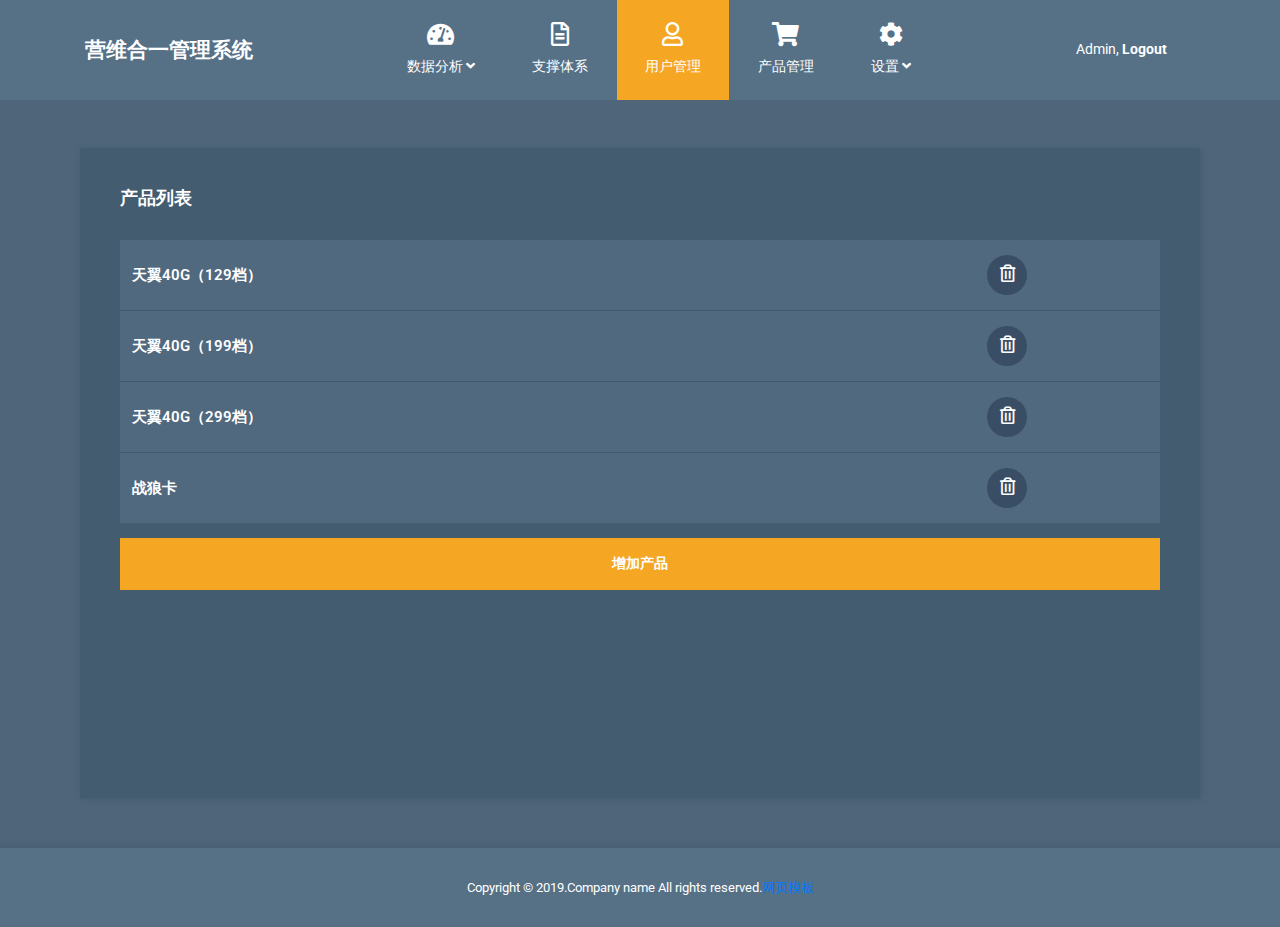
<file: web/ywhy/adminsys/products.html>
<!DOCTYPE html>
<html lang="en">
  <head>
    <meta charset="UTF-8" />
    <meta name="viewport" content="width=device-width, initial-scale=1.0" />
    <meta http-equiv="X-UA-Compatible" content="ie=edge" />
    <title></title>
    <link
      rel="stylesheet"
      href="https://fonts.googleapis.com/css?family=Roboto:400,700"
    />
    <!-- https://fonts.google.com/specimen/Roboto -->
    <link rel="stylesheet" href="css/fontawesome.min.css" />
    <!-- https://fontawesome.com/ -->
    <link rel="stylesheet" href="css/bootstrap.min.css" />
    <!-- https://getbootstrap.com/ -->
    <link rel="stylesheet" href="css/templatemo-style.css">
    <!--
	Product Admin CSS Template
	https://templatemo.com/tm-524-product-admin
	-->
	<style>
	  input::-webkit-input-placeholder, textarea::-webkit-input-placeholder {
  color:aliceblue;
  font-size: 16px;
}
		.newprod{
			width: 100%;
			height:45px; 
			border:none; 
			background-color:#5A6F82; 
			color: #F9FAFB;
		}
	  </style>
    <script>
      var i=0;
      function closeadd(id) {
          $("#"+id+"").empty();
      }
      function addNewProd() {
          var p=i++;
          var id="addprod"+p;
          var tr=$("<tr></tr>").attr("id",id);
          var td1=$("<td></td>").addClass("tm-product-name").append($("<input />").attr("type","text").addClass("newprod").attr("placeholder","   请输入产品名字"));
          var td2=$("<td></td>").addClass("text-center");
          var a1=$("<a></a>").addClass("tm-product-delete-link").attr("onClick","sumbitNewProd("+id+")").append($("<i></i>").addClass("fa fa-check tm-product-delete-icon").attr("aria-hidden","true"));
          var a2=$("<a></a>").addClass("tm-product-delete-link").attr("onClick","closeadd('"+id+"')").append($("<i></i>").addClass("fa fa-times tm-product-delete-icon").attr("aria-hidden","true"));
          $("#tbody").append(tr.append(td1).append(td2.append(a1).append(a2)));
      }
    </script>
    <!--<tr id="addprod">-->
      <!--<td class="tm-product-name"><input  type="text" class="newprod"  placeholder="   请输入产品名字"/></td>-->
      <!--<td class="text-center">-->
        <!--<a href="#" class="tm-product-delete-link" >-->
          <!--<i class="fa fa-check tm-product-delete-icon" aria-hidden="true"></i>-->
        <!--</a>-->
        <!--<a  onClick="closeadd()" class="tm-product-delete-link" >-->
          <!--<i class="fa fa-times tm-product-delete-icon" aria-hidden="true"></i>-->
        <!--</a>-->
      <!--</td>-->
    <!--</tr>-->
  </head>

  <body id="reportsPage">
    <nav class="navbar navbar-expand-xl">
      <div class="container h-100">
        <a class="navbar-brand" href="index.html">
          <h1 class="tm-site-title mb-0">营维合一管理系统</h1>
        </a>
        <button
          class="navbar-toggler ml-auto mr-0"
          type="button"
          data-toggle="collapse"
          data-target="#navbarSupportedContent"
          aria-controls="navbarSupportedContent"
          aria-expanded="false"
          aria-label="Toggle navigation"
        >
          <i class="fas fa-bars tm-nav-icon"></i>
        </button>

        <div class="collapse navbar-collapse" id="navbarSupportedContent">
          <ul class="navbar-nav mx-auto h-100">
            <li class="nav-item dropdown">
              <a
                class="nav-link dropdown-toggle"
                href="#"
                id="navbarDropdown"
                role="button"
                data-toggle="dropdown"
                aria-haspopup="true"
                aria-expanded="false">
                <i class="fas fa-tachometer-alt"></i>
                <span> 数据分析 <i class="fas fa-angle-down"></i> </span>
              </a>
              <div class="dropdown-menu" aria-labelledby="navbarDropdown">
                <a class="dropdown-item" href="#">维护员完成情况</a>
                <a class="dropdown-item" href="#">支撑人员完成情况</a>
              </div>
            </li>
            <li class="nav-item">
              <a class="nav-link " href="products.html">
                 <i class="far fa-file-alt"></i> 支撑体系
              </a>
            </li>
            <li class="nav-item">
              <a class="nav-link active" href="accounts.html">
                 <i class="far fa-user"></i> 用户管理
              </a>
            </li>

            <li class="nav-item">
              <a class="nav-link" href="products.html">
                <i class="fas fa-shopping-cart"></i> 产品管理
              </a>
            </li>
            <li class="nav-item dropdown">
              <a
                class="nav-link dropdown-toggle"
                href="#"
                id="navbarDropdown"
                role="button"
                data-toggle="dropdown"
                aria-haspopup="true"
                aria-expanded="false">
                <i class="fas fa-cog"></i>
                <span> 设置 <i class="fas fa-angle-down"></i> </span>
              </a>
              <div class="dropdown-menu" aria-labelledby="navbarDropdown">
                <a class="dropdown-item" href="#">Profile</a>
                <a class="dropdown-item" href="#">Billing</a>
                <a class="dropdown-item" href="#">Customize</a>
              </div>
            </li>
          </ul>
          <ul class="navbar-nav">
            <li class="nav-item">
              <a class="nav-link d-block" href="login.html">
                Admin, <b>Logout</b>
              </a>
            </li>
          </ul>
        </div>
      </div>
    </nav>
    <div class="container mt-5">
      <div class="row tm-content-row">
        <div class="col-sm-12 col-md-12 col-lg-12 col-xl-12 tm-block-col">
          <div class="tm-bg-primary-dark tm-block tm-block-product-categories">
            <h2 class="tm-block-title">产品列表</h2>
            <div class="tm-product-table-container">
              <table class="table tm-table-small tm-product-table">
                <tbody id="tbody">
                  <tr>
                    <td class="tm-product-name">天翼40G（129档）</td>
                    <td class="text-center">
                       <a href="#" class="tm-product-delete-link">
                         <i class="far fa-trash-alt tm-product-delete-icon"></i>
                      </a>                   
                    </td>
                  </tr>
                  <tr>
                    <td class="tm-product-name">天翼40G（199档）</td>
                    <td class="text-center">
                      <a href="#" class="tm-product-delete-link">
                         <i class="far fa-trash-alt tm-product-delete-icon"></i>
                      </a>     
                    </td>
                  </tr>
                  <tr>
                    <td class="tm-product-name">天翼40G（299档）</td>
                    <td class="text-center">
                      <a href="#" class="tm-product-delete-link">
                         <i class="far fa-trash-alt tm-product-delete-icon"></i>
                      </a>     
                    </td>
                  </tr>
                  <tr>
                    <td class="tm-product-name">战狼卡</td>
                    <td class="text-center">
                     <a href="#" class="tm-product-delete-link">
                         <i class="far fa-trash-alt tm-product-delete-icon"></i>
                      </a>     
                    </td>
                  </tr>
                  <!--<tr id="addprod">-->
                    <!--<td class="tm-product-name"><input  type="text" class="newprod"  placeholder="   请输入产品名字"/></td>-->
                    <!--<td class="text-center">-->
                      <!--<a href="#" class="tm-product-delete-link" >-->
                         <!--<i class="fa fa-check tm-product-delete-icon" aria-hidden="true"></i>-->
                      <!--</a>     -->
                        <!--<a  onClick="closeadd()" class="tm-product-delete-link" >-->
                         <!--<i class="fa fa-times tm-product-delete-icon" aria-hidden="true"></i>-->
                      <!--</a>   -->
                    <!--</td>-->
                  <!--</tr>-->
                 
                </tbody>
              </table>
            </div>
            <!-- table container -->
            <button class="btn btn-primary btn-block text-uppercase mb-3" onclick="addNewProd()">
              增加产品
            </button>
          </div>
        </div>
      </div>
    </div>
    <footer class="tm-footer row tm-mt-small">
      <div class="col-12 font-weight-light">
        <p class="text-center text-white mb-0 px-4 small">Copyright &copy; 2019.Company name All rights reserved.<a target="_blank" href="http://sc.chinaz.com/moban/">&#x7F51;&#x9875;&#x6A21;&#x677F;</a></p>
      </div>
    </footer>

    <script src="js/jquery-3.3.1.min.js"></script>
    <!-- https://jquery.com/download/ -->
    <script src="js/bootstrap.min.js"></script>
    <!-- https://getbootstrap.com/ -->
    <script>
//      $(function() {
//        $(".tm-product-name").on("click", function() {
//          window.location.href = "edit-product.html";
//        });
//      });
    </script>
  </body>
</html>
</file>
<file: web/ywhy/css/dark-matter.css>
.dark-matter {
    margin-left: auto;
	margin-right: auto;
	max-width: 500px;
	background: #555;
	padding: 20px 30px 20px 30px;
	font: 12px "Helvetica Neue", Helvetica, Arial, sans-serif;
	color: #D3D3D3;
	text-shadow: 1px 1px 1px #444;
	border: none;
	border-radius: 5px;
	-webkit-border-radius: 5px;
	-moz-border-radius: 5px;
}
.dark-matter h1 {
	padding: 0px 0px 10px 40px;
	display: block;
	border-bottom: 1px solid #444;
	margin: -10px -30px 30px -30px;
}
.dark-matter h1>span {
	display: block;
	font-size: 11px;
}
.dark-matter label {
	display: block;
	margin: 0px 0px 5px;
}
.dark-matter label>span {
	float: left;
	width: 20%;
	text-align: right;
	padding-right: 10px;
	margin-top: 10px;
	font-weight: bold;
}
.dark-matter input[type="text"], .dark-matter input[type="email"], .dark-matter textarea, .dark-matter select {
	border: none;
	color: #525252;
	height: 25px;
	line-height:15px;
	margin-bottom: 16px;
	margin-right: 6px;
	margin-top: 2px;
	outline: 0 none;
	padding: 5px 0px 5px 5px;
	width: 70%;
	border-radius: 2px;
	-webkit-border-radius: 2px;
	-moz-border-radius: 2px;
	-moz-box-shadow: inset 0 1px 1px rgba(0, 0, 0, 0.075);
	background: #DFDFDF;
}
.dark-matter select {
	background: #DFDFDF url('down-arrow.png') no-repeat right;
	background: #DFDFDF url('down-arrow.png') no-repeat right;
	appearance:none;
	-webkit-appearance:none;
	-moz-appearance: none;
	text-indent: 0.01px;
	text-overflow: '';
	width: 70%;
	height: 35px;
	color: #525252;
	line-height: 25px;
}
.dark-matter textarea{
	height:100px;
	padding: 5px 0px 0px 5px;
	width: 70%;
}
.dark-matter .button {
	background: #FFCC02;
	border: none;
	padding: 10px 25px 10px 25px;
	color: #585858;
	border-radius: 4px;
	-moz-border-radius: 4px;
	-webkit-border-radius: 4px;
	text-shadow: 1px 1px 1px #FFE477;
	font-weight: bold;
	box-shadow: 1px 1px 1px #3D3D3D;
	-webkit-box-shadow:1px 1px 1px #3D3D3D;
	-moz-box-shadow:1px 1px 1px #3D3D3D;
}
.dark-matter .button:hover {
	color: #333;
	background-color: #EBEBEB;
}
</file>
<file: web/ywhy/adminsys/css/templatemo-style.css>
html {
  font-size: 16px;
  overflow-x: hidden;
}
body {
  font-family: Roboto, Helvetica, Arial, sans-serif;
  background-color: #4e657a;
  overflow-x: hidden;
}
a {
  transition: all 0.3s ease;
}
a:focus,
a:hover {
  text-decoration: none;
}
button:focus {
  outline: 0;
}
.navbar-brand {
  display: flex;
  align-items: center;
}
.tm-site-icon {
  color: #656565;
}
.tm-site-title {
  display: inline-block;
  text-transform: uppercase;
  font-size: 1.3rem;
  font-weight: 700;
  color: #fff;
}
.navbar {
  height: 100px;
  background-color: #567086;
  padding: 0;
}
.navbar .container {
  position: relative;
}
.tm-logout-icon {
  font-size: 1.5em;
}
.tm-mt-big {
  margin-top: 57px;
}
.tm-mb-big {
  margin-bottom: 60px;
}
.tm-mt-small {
  margin-top: 20px;
}
.tm-block-col {
  margin-bottom: 30px;
}
.tm-block {
  padding: 40px;
  -webkit-box-shadow: 1px 1px 5px 0 #455c71;
  -moz-box-shadow: 1px 1px 5px 0 #455c71;
  box-shadow: 1px 1px 5px 0 #455c71;
  min-height: 350px;
  height: 100%;
  max-height: 450px;
}
.tm-block-avatar,
.tm-block-settings {
  max-height: none;
}
.tm-block-avatar {
  height: auto;
}
.tm-block-h-auto {
  min-height: 1px;
  max-height: none;
  height: auto;
}
.tm-block-scroll {
  overflow-y: scroll;
}
.tm-block-overflow {
  overflow: hidden;
}
.tm-block-title {
  font-size: 1.1rem;
  font-weight: 700;
  color: #fff;
  margin-bottom: 30px;
}
.nav-link {
  color: #fff;
  height: 100%;
  display: flex;
  align-items: center;
  justify-content: center;
  flex-direction: column;
  font-size: 90%;
}
.nav-link > i {
  margin-bottom: 10px;
  margin-right: 0;
  font-size: 1.5rem;
}
.dropdown-item,
.nav-link {
  padding: 15px 20px;
}
.dropdown-menu {
  font-size: 90%;
  color: #fff;
  background-color: #567086;
  border-radius: 0;
  padding-top: 10px;
  padding-bottom: 10px;
  min-width: auto;
}
.dropdown-item {
  color: #fff;
  padding: 15px 30px;
}
.navbar-nav .active > .nav-link,
.navbar-nav .nav-link.active {
  background-color: #f5a623;
  color: #fff;
}
.navbar-nav .nav-link.active i {
  color: #fff;
}
.dropdown-item:focus,
.dropdown-item:hover {
  background-color: #567086;
}
.navbar-nav a:hover,
.navbar-nav a:hover i {
  color: #f5a623;
}
.nav-item {
  text-align: center;
}
.nav-item:last-child {
  margin-right: 0;
}
.dropdown-toggle::after {
  display: none;
}
.dropdown-menu {
  margin-top: 0;
  border: 0;
}
.tm-content-row {
  justify-content: space-between;
  margin-left: -20px;
  margin-right: -20px;
}
.tm-col {
  padding-left: 20px;
  padding-right: 20px;
  margin-bottom: 50px;
}
.tm-col-big {
  width: 39%;
}
.tm-col-small {
  width: 21.95%;
}
.tm-gray-circle {
  width: 80px;
  height: 80px;
  background-color: #aaa;
  border-radius: 50%;
  margin-right: 15px;
}
.tm-notification-items {
  overflow-y: scroll;
  height: 90%;
}
.tm-notification-item {
  padding: 15px;
  background-color: #4e657a;
  color: #fff;
  font-size: 95%;
  margin-bottom: 15px;
}
.tm-notification-item:last-child {
  margin-bottom: 0;
}
.tm-notification-link {
  color: #f5a623;
}
.tm-text-color-secondary {
  color: #bdcbd8;
}
.tm-small {
  font-size: 90%;
}
.table {
  background-color: #50697f;
  color: #fff;
  font-size: 85%;
  margin-bottom: 0;
}
thead {
  background-color: #486177;
  color: #fff;
}
.table thead th {
  border-bottom: 0;
}
.tm-status-circle {
  display: inline-block;
  margin-right: 5px;
  vertical-align: middle;
  width: 5px;
  height: 5px;
  border-radius: 50%;
  margin-top: -3px;
}
.moving {
  background-color: #9be64d;
  box-shadow: 0 0 8px #9be64d, inset 0 0 8px #9be64d;
}
.pending {
  background-color: #efc54b;
  box-shadow: 0 0 8px #efc54b, inset 0 0 8px #efc54b;
}
.cancelled {
  background-color: #da534f;
  box-shadow: 0 0 8px #da534f, inset 0 0 8px #da534f;
}
.tm-avatar {
  width: 345px;
}
.tm-avatar-container {
  position: relative;
  cursor: pointer;
  display: flex;
  align-items: center;
  flex-direction: column;
}
.tm-avatar-delete-link {
  position: absolute;
  left: 50%;
  top: 50%;
  margin-left: -25px;
  margin-top: -25px;
  z-index: 1000;
  padding: 14px;
  border-radius: 50%;
  background-color: rgba(57, 78, 100, 0.7);
  display: inline-block;
  width: 50px;
  height: 50px;
  text-align: center;
  display: none;
  transition: all 0.2s ease;
}
.tm-avatar-container:hover .tm-avatar-delete-link {
  display: block;
}
.tm-col-avatar {
  max-width: 425px;
  width: 37%;
  padding-left: 15px;
  padding-right: 15px;
}
.tm-col-account-settings {
  max-width: 822px;
  width: 63%;
  padding-left: 15px;
  padding-right: 15px;
}
.form-control {
  background-color: #54657d;
  color: #fff;
  border: 0;
}
.form-control:focus {
  background-color: #60738e;
  color: #fff;
  border-color: transparent;
  box-shadow: 0 0 0 0.1rem rgb(180, 206, 233, 0.5);
}
.form-group label {
  color: #fff;
  margin-bottom: 10px;
}
.tm-hide-sm {
  display: block;
}
.tm-list-group {
  counter-reset: myOrderedListItemsCounter;
  padding-left: 0;
}
.tm-list-group > li {
  list-style-type: none;
  position: relative;
  cursor: pointer;
  transition: all 0.3s ease;
  padding: 8px;
}
.tm-list-group > li:hover {
  color: #0266c4;
}
.tm-list-group > li:before {
  counter-increment: myOrderedListItemsCounter;
  content: counter(myOrderedListItemsCounter) ".";
  margin-right: 0.5em;
}
.tm-list {
  padding-left: 30px;
}
.tm-list > li {
  margin-bottom: 20px;
}
.form-control {
  padding: 19px 18px;
  border-radius: 0;
  height: 50px;
}
.form-group {
  margin-bottom: 15px;
}
.btn {
  border-radius: 0;
  padding: 13px 28px;
  transition: all 0.2s ease;
  max-width: 100%;
}
.btn-small {
  padding: 10px 24px;
}
.btn-primary {
  color: #fff;
  background-color: #f5a623;
  border: 2px solid #f5a623;
  font-size: 90%;
  font-weight: 600;
}
.btn-primary:active,
.btn-primary:hover {
  color: #f5a623;
  background-color: transparent;
  border: 2px solid #f5a623;
}
.custom-file-input {
  cursor: pointer;
}
.custom-file-label {
  border-radius: 0;
}
.table td,
.table th {
  border-top: 1px solid #415a70;
  padding: 15px 25px;
  vertical-align: middle;
}
.tm-table-small td,
.tm-table-small th {
  padding-left: 12px;
  padding-right: 12px;
}
.table-hover tbody tr {
  transition: all 0.2s ease;
}
.table-hover tbody tr:hover {
  color: #a0c0de;
}
.tm-bg-primary-dark {
  background-color: #435c70;
}
.tm-bg-gray {
  background-color: rgba(0, 0, 0, 0.05);
}
.tm-table-mt {
  margin-top: 66px;
}
.page-item:first-child .page-link {
  border-top-left-radius: 0;
  border-bottom-left-radius: 0;
}
.page-item:last-child .page-link {
  border-top-right-radius: 0;
  border-bottom-right-radius: 0;
}
.page-link {
  padding: 12px 18px;
}
.page-link,
.page-link:hover {
  color: #000;
}
.page-item {
  margin-right: 18px;
}
.page-item:last-child {
  margin-right: 0;
}
.page-item.active .page-link {
  background-color: #e9ecef;
  border-color: #dee2e6;
  color: #000;
}
input[type="checkbox"] {
  cursor: pointer;
  -webkit-appearance: none;
  appearance: none;
  background-color: #394e64;
  background-position: center;
  border-radius: 50%;
  box-sizing: border-box;
  position: relative;
  box-sizing: content-box;
  width: 24px;
  height: 24px;
  transition: all 0.1s linear;
}
input[type="checkbox"]:checked {
  background: url(../img/check-mark.png) #394e64 center no-repeat;
}
input[type="checkbox"]:focus {
  outline: 0 none;
  box-shadow: none;
}
.tm-block-products {
  min-height: 725px;
}
.tm-block-product-categories {
  min-height: 650px;
}
.tm-product-table-container {
  max-height: 465px;
  margin-bottom: 15px;
  overflow-y: scroll;
}
.tm-product-table tr {
  font-weight: 600;
}
.tm-product-name {
  font-size: 0.95rem;
  font-weight: 600;
}
.tm-product-delete-icon {
  font-size: 1.1rem;
  color: #fff;
}
.tm-product-delete-link {
  padding: 10px;
  border-radius: 50%;
  background-color: #394e64;
  display: inline-block;
  width: 40px;
  height: 40px;
  text-align: center;
}
.tm-product-delete-link:hover .tm-product-delete-icon {
  color: #6d8ca6;
}
.custom-select {
  width: 100%;
  border: none;
  color: #acc6de;
  height: 50px;
  -webkit-appearance: none;
  -moz-appearance: none;
  -ms-appearance: none;
  -o-appearance: none;
  appearance: none;
  -webkit-border-radius: 0;
  -moz-border-radius: 0;
  -ms-border-radius: 0;
  -o-border-radius: 0;
  border-radius: 0;
  padding: 15px;
  background: url(../img/arrow-down.png) 98% no-repeat #50657b;
}
.custom-select:focus {
  outline: 0;
}
.tm-trash-icon {
  color: #6e6c6c;
  cursor: pointer;
}
.tm-trash-icon:hover {
  color: #9f1321;
}
.tm-footer {
  background-color: #567086;
  padding-top: 30px;
  padding-bottom: 30px;
  -webkit-box-shadow: 0 -3px 5px 0 rgba(69, 92, 113, 0.59);
  -moz-box-shadow: 0 -3px 5px 0 rgba(69, 92, 113, 0.59);
  box-shadow: 0 -3px 5px 0 rgba(69, 92, 113, 0.59);
}
.custom-select {
  height: 50px;
  border-radius: 0;
}
.tm-product-img-dummy {
  max-width: 100%;
  height: 240px;
  display: flex;
  align-items: center;
  justify-content: center;
  color: #fff;
  background: #aaa;
}
.tm-product-img-edit {
  max-width: 100%;
  position: relative;
}
.tm-product-img-edit i {
  display: none;
  position: absolute;
}
.tm-product-img-edit:hover i {
  display: block;
}
.tm-upload-icon {
  background: #455c71;
  width: 55px;
  height: 55px;
  border-radius: 50%;
  text-align: center;
  padding-top: 15px;
  font-size: 22px;
}
.tm-login-col {
  max-width: 470px;
}
.navbar-toggler {
  border-color: #708da8;
  box-shadow: rgba(255, 255, 255, 0.1) 0 1px 1px 2px;
  border-radius: 0;
  padding: 10px 15px;
  transition: all 0.2s ease;
}
.navbar-toggler:hover {
  border-color: #f5a623;
  color: #f5a623;
}
.tm-nav-icon {
  color: #fff;
}
.navbar-toggler:hover .tm-nav-icon {
  color: #f5a623;
}
::-webkit-scrollbar {
  width: 8px;
  height: 8px;
}
::-webkit-scrollbar-track {
  background: #394f62;
}
::-webkit-scrollbar-thumb {
  background: #6d8da6;
}
::-webkit-scrollbar-thumb:hover {
  background: #8ab5d6;
}

.tm-footer-link {
  color: white;
}

.tm-footer-link:hover,
.tm-footer-link:focus {
  color: #aacbea;
}

@media (min-width: 1200px) {
  .navbar-expand-xl .navbar-nav .nav-link {
    padding-left: 28px;
    padding-right: 28px;
  }
  .navbar-collapse {
    height: 100%;
  }
}
@media (min-width: 992px) {
  .navbar-expand-lg .navbar-nav .nav-link {
    padding: 15px 20px;
  }
}
@media (max-width: 1275px) and (min-width: 1200px) {
  .nav-item {
    margin-right: 15px;
  }
}
@media (max-width: 1350px) {
  .nav-item {
    margin-right: 1px;
  }
}
@media (max-width: 1199px) {
  .tm-col-big,
  .tm-col-small {
    width: 49.65%;
  }
  .navbar-collapse {
    padding: 0;
    box-shadow: rgba(255, 255, 255, 0.1) 0 1px 1px 1px;
    position: absolute;
    top: 72px;
    right: 20px;
    width: 200px;
    z-index: 1000;
  }
  .dropdown-menu {
    text-align: center;
  }
  .nav-link {
    color: #fff;
    background-color: #567086;
    padding: 15px;
    flex-direction: row;
  }
  .nav-link > i {
    font-size: 1rem;
    margin-right: 10px;
    margin-bottom: 0;
  }
  .nav-item {
    margin-right: 0;
  }
  .tm-block-taller {
    max-height: 520px;
  }
}
@media (max-width: 1199.98px) {
  .navbar-expand-xl > .container,
  .navbar-expand-xl > .container-fluid {
    padding-left: 15px;
    padding-right: 15px;
  }
  .navbar-collapse {
    right: 15px;
  }
}
@media (max-width: 991px) {
  .tm-col-big,
  .tm-col-small {
    width: 100%;
    min-height: 383px;
    height: auto;
  }
  .tm-block {
    padding: 30px;
  }
}
@media (max-width: 767px) {
  .tm-col-account-settings,
  .tm-col-avatar {
    width: 100%;
    max-width: 100%;
  }
  .tm-block-avatar {
    display: flex;
    flex-direction: column;
  }
  .tm-avatar {
    align-self: center;
  }
  .tm-hide-sm {
    display: none;
  }
}
@media (max-width: 633px) {
  .page-item {
    margin-top: 10px;
  }
  .custom-select {
    background-position: 96%;
  }
}
@media (max-width: 574px) {
  .navbar-collapse {
    top: 47px;
  }
  .navbar {
    height: 50px;
  }
  .tm-site-title {
    font-size: 1.4rem;
    margin-left: 7px;
  }
  .tm-site-icon {
    font-size: 2em;
  }
}
@media (max-width: 480px) {
  .tm-mt-big {
    margin-top: 45px;
  }
  .tm-mb-big {
    margin-bottom: 45px;
  }
  #barChart,
  #lineChart {
    max-height: 350px;
  }
}
</file>
<file: web/ywhy/css/style.css>
/*--reset--*/
html,body,div,span,applet,object,iframe,h1,h2,h3,h4,h5,h6,p,blockquote,pre,a,abbr,acronym,address,big,cite,code,del,dfn,em,img,ins,kbd,q,s,samp,small,strike,strong,sub,sup,tt,var,b,u,i,dl,dt,dd,ol,nav ul,nav li,fieldset,form,label,legend,table,caption,tbody,tfoot,thead,tr,th,td,article,aside,canvas,details,embed,figure,figcaption,footer,header,hgroup,menu,nav,output,ruby,section,summary,time,mark,audio,video{margin:0;padding:0;border:0;font-size:100%;font:inherit;vertical-align:baseline;}
article, aside, details, figcaption, figure,footer, header, hgroup, menu, nav, section {display: block;}
ol,ul{list-style:none;margin:0px;padding:0px;}
blockquote,q{quotes:none;}
blockquote:before,blockquote:after,q:before,q:after{content:'';content:none;}
table{border-collapse:collapse;border-spacing:0;}
/*--start editing from here--*/
a{text-decoration:none;}
.txt-rt{text-align:right;}/* text align right */
.txt-lt{text-align:left;}/* text align left */
.txt-center{text-align:center;}/* text align center */
.float-rt{float:right;}/* float right */
.float-lt{float:left;}/* float left */
.clear{clear:both;}/* clear float */
.pos-relative{position:relative;}/* Position Relative */
.pos-absolute{position:absolute;}/* Position Absolute */
.vertical-base{	vertical-align:baseline;}/* vertical align baseline */
.vertical-top{	vertical-align:top;}/* vertical align top */
nav.vertical ul li{	display:block;}/* vertical menu */
nav.horizontal ul li{	display: inline-block;}/* horizontal menu */
img{max-width:100%;}
/*--end reset--*/
body {
    font-family: 'Jura', sans-serif;
    background-attachment: fixed;
    background: url(../images/2.jpg) no-repeat center;
    background-size: cover;
}
h1 {
    color: #fff;
    text-align: center;
    padding: 1em 0 0 0;
    font-size: 3em;
    font-weight: 700;
}
/*-- main --*/
.main {
    margin: 3em auto;
    width: 24%;
}
.textarea11{
	border:0;border-radius:5px;background-color:#C0C0C0;width:80%;height: 100px;padding: 10px;
	resize: none;
	
}
.banner {
    background: url(../images/banner.jpg)no-repeat 0px 0px;
    background-size: cover;
}
/*--header-top--*/
.header-top {
    text-align: right;
    padding: 1em;
    background-color: rgba(14, 14, 14, 0.28);
}
.header-top ul li {
    display: inline-block;
    margin-left: 0.6em;
    font-size: 1em;
    color: #fff;
}
.header-top ul li span {
    background: url(../images/i1.png)no-repeat 0px 0px;
    width: 16px;
    height: 15px;
    display: block;
}
.header-top ul li span.chrg{
    background: url(../images/i2.png)no-repeat 0px 0px;
	width: 10px;
}
/*--banner-text--*/
.banner-text {
    padding: 2em 1em 2em 2em;
}
.menu {
    display: inline-block;
}
.menu a {
    display: block;
}
span.menu-icon,span.menu-icon1 {
	display: block;
	cursor: pointer;
	margin: 0 0 0.5em 0;
	position: relative;
}

ul.nav1,ul.nav {
    z-index: 999;
    width: 102px;
    background-color: #FFF;
    padding: 0.5em 1em;
    position: absolute;
}
ul.nav1{
    display: none;
}
ul.nav1 li ,ul.nav li {
	display: block;
    margin: 0.5em 0;
}
ul.nav1 li a,ul.nav li a{
	font-size: 1em;
    color: #31386F;
    font-weight: 800;
}
ul.nav1 li a:hover,ul.nav li a:hover{
    color: #FF7FE5;
}
.title {
    margin: 1.5em 0 1em;
}
.title-left {
    float: left;
    width: 30%;
}
.title-left  img {
    border-radius: 50%;
}
.title-right {
    float: left;
    width: 62%;
    margin-left: 1.5em;
}
.title-right h2 {
    font-size: 1.6em;
    color: #fff;
    margin-top: 0.6em;
}
.title-right h6 {
    font-size: 1em;
    color: #68d3ff;
    margin-top: 0.5em;
}
/*--banner-bottom--*/
.banner-bottom-left ,.banner-bottom-right{
    float: left;
    width: 50%;
    text-align: center;
    padding:1.5em 0;
	background-color: #4dc2ff;
}
.banner-bottom-right {
    background-color: #ff7fe5;
}
.banner-bottom h3 {
    font-size: 2.2em;
    color: #fff;
}
.banner-bottom p {
    font-size: 1em;
    color: #fff;
    font-weight: 500;
    margin-top: 0.1em;
}
/*--work-text--*/
.work-text {
    padding: 2em 1.5em 1.5em;
    background-color: #fff;
}
.work-text  h3 {
    font-size: 1.3em;
    color: #8393a3;
    font-weight: 900;
    margin-bottom: 0.5em;
}
/*--tabs--*/
.ac-container label {
    padding: 8px 20px 8px 0;
    position: relative;
    z-index: 20;
    display: block;
    cursor: pointer;
    color: #3c464f;
    line-height: 33px;
    font-size: 1em;
    font-weight: 600;
}
.ac-container label:hover {
    color: #4DC2FF;
}
.ac-container input:checked + label,
.ac-container input:checked + label:hover{
	color: #4DC2FF;
}
.ac-container label:after, .ac-container input:checked + label:hover:after {
    content: '';
    position: absolute;
    width: 15px;
    height: 11px;
    right: 13px;
    top: 22px;
    background: url(../images/arrow_up.png) no-repeat -4px -5px;
	transition: .5s all;
    -webkit-transition: .5s all;
    -moz-transition: .5s all;
    -o-transition: .5s all;
    -ms-transition: .5s all;
}
.ac-container input:checked + label:hover:after ,.ac-container input:checked + label:after{
    color: #000;
    transform: rotate(180deg);
	top: 18px;
}
.ac-container input{
	display: none;
}
.ac-container article{
	background:#fff;
	margin-top: -1px;
	overflow: hidden;
	height: 0px;
	position: relative;
	z-index: 10;
	-webkit-transition: height 0.3s ease-in-out, box-shadow 0.6s linear;
	-moz-transition: height 0.3s ease-in-out, box-shadow 0.6s linear;
	-o-transition: height 0.3s ease-in-out, box-shadow 0.6s linear;
	-ms-transition: height 0.3s ease-in-out, box-shadow 0.6s linear;
	transition: height 0.3s ease-in-out, box-shadow 0.6s linear;
}
.ac-container article p {
    line-height: 21px;
    font-size: 0.9em;
    padding: 10px 24px;
    color: #FFFFFF;
    background-color: #FF7FE5;
}
.ac-container input:checked ~ article{
	-webkit-transition: height 0.5s ease-in-out, box-shadow 0.1s linear;
	-moz-transition: height 0.5s ease-in-out, box-shadow 0.1s linear;
	-o-transition: height 0.5s ease-in-out, box-shadow 0.1s linear;
	-ms-transition: height 0.5s ease-in-out, box-shadow 0.1s linear;
	transition: height 0.5s ease-in-out, box-shadow 0.1s linear;

}
.ac-container input:checked ~ article.ac-small{
	height: 85px;
}
.ac-container label i {
    font-size: 1em;
    background-color: #d997f1;
    width: 13px;
    height: 13px;
    display: inline-block;
    border-radius: 50%;
    margin-right: 1em;
    vertical-align: text-top;
}
.ac-container label.grid2 i {
    background-color:#5ae29d;
}
.ac-container label.grid3 i {
    background-color:#4dc2ff;
}
.ac-container label.grid4 i {
    background-color:#ffc06f;
}
/*--//work-text--*/
/*--signin-form--*/
.profile {
    margin-top: 3em;
}
.signin-form {
    background: url(../images/banner1.jpg)no-repeat 0px 0px;
    background-size: cover;
    padding: 4em 2.5em;
	text-align: center;
}
.signin-form h3 {
    font-size: 2em;
    color: #fff;
    margin-bottom: 0.6em;
}
.signin-form h3 span {
    color: #67e1ff;
}
.signin-form img {
    border-radius: 50%;
}
.login-form {
    margin: 1em 0 2.5em;
}
.signin-form input[type="text"], .signin-form input[type="password"] {
    width: 82%;
    padding: 1em 1em 1em 3em;
    font-size: 0.8em;
    margin: 1em 0;
    outline: none;
    color: #FFF;
    border: none;
    border-bottom: 2px solid #AA97F1;
	letter-spacing: 1px;
}
.signin-form input[type="text"] {
    background: url(../images/i3.png)no-repeat 3% center;
    display: block;
}
.signin-form input[type="password"] {
    background: url(../images/i4.png)no-repeat 3% center;
    display: block;
}
::-webkit-input-placeholder{
	color:#fff !important;
}
.signin-form input[type="submit"] {
    outline: none;
    padding: 0.9em 0;
    width: 100%;
    text-align: center;
    font-size: 1em;
    margin-top: 1em;
    border: none;
    color: #fff;
    cursor: pointer;
    background: #4bc2ff;
    box-shadow: 0px 2px 1px rgba(28, 28, 29, 0.42);
	
}
.signin-form input[type="submit"]:hover {
    color: #4DC2FF;
    background: rgb(255, 255, 255);
    transition: .5s all;
	-webkit-transition: .5s all;
    -moz-transition: .5s all;
    -o-transition: .5s all;
    -ms-transition: .5s all;
}
.signin-form p a {
    font-size: 1em;
    color: #fff;
    font-weight: 800;
    letter-spacing: 1px;
}
/*--//signin-form--*/
/*--mobile-slider --*/
.profile-slider {
    background-color: #4e59ad;
    padding: 2.5em 2em;
    text-align: center;
	position: relative;
}
.profile-slider  h3 {
    font-size: 1.6em;
    color: #fff;
}
.profile-slider p {
    font-size: 0.9em;
    color: #fff;
    margin-top: 1.5em;
    line-height: 1.6em;
}
.slider-text {
    margin-bottom: 2em;
}
.profile-slider a.skip {
    font-size: 1em;
    color: #3c464f;
    background-color: #fff;
    padding: 1em;
    display: block;
    font-weight: 900;
    text-shadow: 1px 0px #3c464f;
    margin-top: 2em;
}
.profile-slider a.skip:hover {
    background-color: #FF7FE5;
    color: #fff;
    text-shadow: 1px 0px #fff;
}
/*--responsive-slider --*/

.slide {
    float: left;
    width: 48%;
	 background:#fbc565;
      padding: 5em 0em 5.04em 0em;
}
.rslides_tabs .rslides_here a {
  background: rgba(255,255,255,.1);
  color: #fff;
  font-weight: bold;
}
.callbacks_container {
  position: relative;
  width: 100%;
}
.callbacks {
  position: relative;
  list-style: none;
  overflow: hidden;
  width: 100%;
  padding: 0;
  margin: 0;
}
.callbacks li {
  position: absolute;
  width: 100%;
}
.rslides {
  list-style: none;
  overflow: hidden;
  width: 100%;
  padding: 0;
}
.rslides li {
  -webkit-backface-visibility: hidden;
  position: absolute;
  display:none;
  width: 100%;
  left: 0;
  top: 0;
}
.rslides li{
  position: relative;
  display: block;
  float: left;
}
.callbacks_tabs {
    list-style: none;
    position: absolute;
    padding: 0;
    margin: 0;
    display: block;
    bottom: 0;
    z-index: 9999;
    right: 38%;
}
.callbacks_tabs li{
      display: inline-block;
}
/*----*/
.callbacks_tabs a{
 visibility: hidden;
}
.callbacks_tabs a:after {
    content: "\f111";
    font-size: 0;
    font-family: FontAwesome;
    visibility: visible;
    display: block;
        height:9px;
    width:9px;
    display: inline-block;
    background:#404a92;
    border:none;
	    border-radius: 50%;
    -o-border-radius: 50%;
    -webkit-border-radius: 50%;
    -moz-border-radius: 50%;
    -ms-border-radius: 50%;
	vertical-align: middle;
}
.callbacks_here a:after{
   background:#FFFFFF;
   height: 12px;
   width: 12px;
}
.menu label:after {
    background: none;
}
.menu input:checked + label:hover:after, .menu input:checked + label:after {
    background:none;
}
.menu input:checked ~ article.ac-medium {
    height: 80px;
    width: 134px;
	display: block;
}
.menu article {
    position: relative;
    overflow: inherit;
    display: none;
}
.banner-text .ac-container label {
    padding: 0;
    position: relative;
    line-height: inherit;
	margin-bottom: .5em;
}
/*--//mobile-slider --*/
.mm-menu {
			background: #444 !important;
		}
		.mm-subopened .mm-subblocker {
			opacity: 1;
		}
		.mm-subopened .mm-subblocker:before {
			content: "x";
			color: #999;
			display: inline-block;
			padding: 5px 15px;
		}
		.mm-subopened .mm-subblocker:hover:before {
			color: #ccc;
		}
.mobile iframe {
    overflow: hidden !important;
	width: 100% !important;
    height: 605px !important;
}
.mm-menu ul li a span.icons {
    background: url(../images/i5.png)no-repeat 0px 0px;
    width: 25px;
    height: 25px;
    display: inline-block;
    margin-right: .5em;
    vertical-align: middle;
}
.mm-menu ul li a span.icons.icn2 {
	background: url(../images/i6.png)no-repeat 0px 8px;
	display: inline-block;
}
.mm-menu ul li a span.icons.icn3 {
	background: url(../images/i7.png)no-repeat 0px 0px;
	display: inline-block;
}
.mm-menu ul li a span.icons.icn4 {
	background: url(../images/i8.png)no-repeat 0px 0px;
	display: inline-block;
}
.mm-menu ul li a span.icons.icn5 {
	background: url(../images/i9.png)no-repeat 0px 0px;
	display: inline-block;
}
/*--//mobile-slider --*/
/*--mobile-graph--*/
.mobile-graph {
    background-color: #fff;
    padding: 0.8em;
}
.banner.banner1 {
    background: url(../images/img2.jpg) no-repeat 0px 0px;
    background-size: cover;
	border-bottom: 5px solid #60E6CE;
}
.banner-text a span.icons {
    background: url(../images/i10.png)no-repeat 0px 0px;
    width: 25px;
    height: 25px;
    display: inline-block;
    margin-right: .5em;
    vertical-align: middle;
}
.menu.menu-left {
    float: left;
}
.menu-right {
    float: right;
}
.mobile-graph h3 {
    font-size: 2em;
    color: #fff;
    margin: 2.5em 0 0;
    text-align: center;
}
.mobile-graph h3 span {
    color: #67e1ff;
}
.graph-text {
    padding: 1em;
    margin: 1em 0 2em;
}
.graph-text ul li {
    display: inline-block;
    font-size: 1em;
    color: #000;
    margin-right: 1.5em;
}
.graph-text ul li span.dott {
    width: 15px;
    height: 15px;
    background-color: #f8e478;
    display: inline-block;
    border-radius: 56%;
    margin-right: .6em;
    vertical-align: text-top;
}
.graph-text ul li span.dott.green {
	background-color: #60e6ce;
}
.graph-text ul li span.dott.blue{
	background-color: #878aee;
}
.month-graph.effect21 {
    margin-left: -1.5em;
}
/*--//mobile-graph--*/
/*--copyright--*/
.copyright {
    margin: 2em;
    text-align: center;
}
.copyright p {
    font-size: 1em;
    color: #fff;
	line-height:1.8em;
}
.copyright p a{
    color: #fff;
}
.copyright p a:hover{
    color: #E4FF00;
}
/*--//copyright--*/
/*---- responsive-design -----*/
@media(max-width:1440px){
.main {
    width: 26%;
}
canvas#line {
    width: 384px !important;
}
.graph-text {
    padding: 1em .8em;
}
}
@media(max-width:1366px){
.main {
    width: 27%;
}
}
@media(max-width:1280px){
h1 {
    font-size: 2.5em;
}
.main {
    width: 30%;
}
}
@media(max-width:1080px){
.main {
    width: 35%;
	margin: 2em auto;
}
}
@media(max-width:1024px){
.main {
    width: 38%;
}
.signin-form {
    padding: 3em 2.5em;
}
}
@media(max-width:991px){
}
@media(max-width:900px){
.main {
    width: 42%;
}
}
@media(max-width:800px){
.main {
    width: 49%;
}
}
@media(max-width:768px){
}
@media(max-width:640px){
.main {
    width: 60%;
}
}
@media(max-width:480px){
.main {
    width: 78%;
}
.banner-text {
    padding: 1.5em 1em 1em 1.5em;
}
ul.nav1 li a, ul.nav li a {
    font-size: 0.9em;
}
.title-right h2 {
    font-size: 1.5em;
}
.title-right h6 {
    font-size: 0.9em;
}
h1 {
    font-size: 2.2em;
}
.header-top {
    padding: 0.8em;
}
.banner-bottom-left, .banner-bottom-right {
    padding: 1.3em 0;
}
.banner-bottom h3 {
    font-size: 1.8em;
}
.banner-bottom p {
    font-size: 0.9em;
    margin-top: 0.3em;
}
.work-text {
    padding: 1.5em 1.5em 1em;
}
.ac-container label {
    font-size: 0.9em;
}
.ac-container label:after, .ac-container input:checked + label:hover:after {
    top: 19px;
}
.profile {
    margin-top: 2em;
}
.signin-form {
    padding: 2em 2.5em;
}
.graph-text ul li {
    margin-right: 1em;
}
.copyright p {
    font-size: 0.9em;
}
}
@media(max-width:320px){
h1 {
    font-size: 1.6em;
}
.main {
    width: 89%;
    margin: 1.5em auto;
}
.login-form {
    margin: 1em 0 1.5em;
}
.banner-text {
    padding: 1em 0.5em 1em 1em;
}
.title {
    margin: 1em 0;
}
.title-right {
    margin-left: 0.8em;
}
.title-right h2 {
    font-size: 1.2em;
}
.title-right h6 {
    font-size: 0.75em;
}
.banner-bottom-left, .banner-bottom-right {
    padding: 1em 0;
}
.banner-bottom h3 {
    font-size: 1.6em;
}
.banner-bottom p {
    font-size: 0.8em;
}
.work-text {
    padding: 1.5em 1em 1em;
}
.ac-container label i {
    width: 10px;
    height: 10px;
    margin-right: 0.5em;
}
.ac-container label {
    font-size: 0.8em;
	line-height: 22px;
}
.ac-container label:after, .ac-container input:checked + label:hover:after {
    width: 12px;
    height: 7px;
    top: 16px;
	right: 4px;
    background-position:-5px -5px;
}
.ac-container article p {
    font-size: 0.8em;
    padding: 6px 13px;
}
.signin-form {
    padding: 2em 1.5em;
}
.signin-form h3 {
    font-size: 1.5em;
}
.signin-form input[type="text"], .signin-form input[type="password"] {
    width: 76%;
}
.signin-form input[type="submit"] {
    padding: 0.7em 0;
    font-size: 0.9em;
}
.signin-form p a {
    font-size: 0.9em;
}
.profile-slider {
    padding: 2em 1.3em;
}
.profile-slider h3 {
    font-size: 1.2em;
}
.profile-slider p {
    font-size: 0.8em;
}
.profile-slider a.skip {
    font-size: 0.9em;
    padding: 0.8em;
}
.mobile iframe {
    height: 502px !important;
}
.ac-container input:checked ~ article.ac-small {
    height: 157px;
}
.profile {
    margin-top: 1.7em;
}
.menu input:checked ~ article.ac-medium {
    height: 136px;
    width: 91px;
}
ul.nav1, ul.nav {
    width: 71px;
}
.graph-text {
    padding: 0.5em 0 0 .5em;
	margin: 1em 0;
}
.graph-text ul li {
    margin-right: 0.8em;
	font-size: 0.9em;
}
.graph-text ul li span.dott {
    width: 10px;
    height: 10px;
	margin-right: .4em;
}
.month-graph.effect21 {
    margin-left: -1.5em;
}
canvas#line {
    width: 287px !important;
}
}
/*--//responsive-design---*/
</file>
